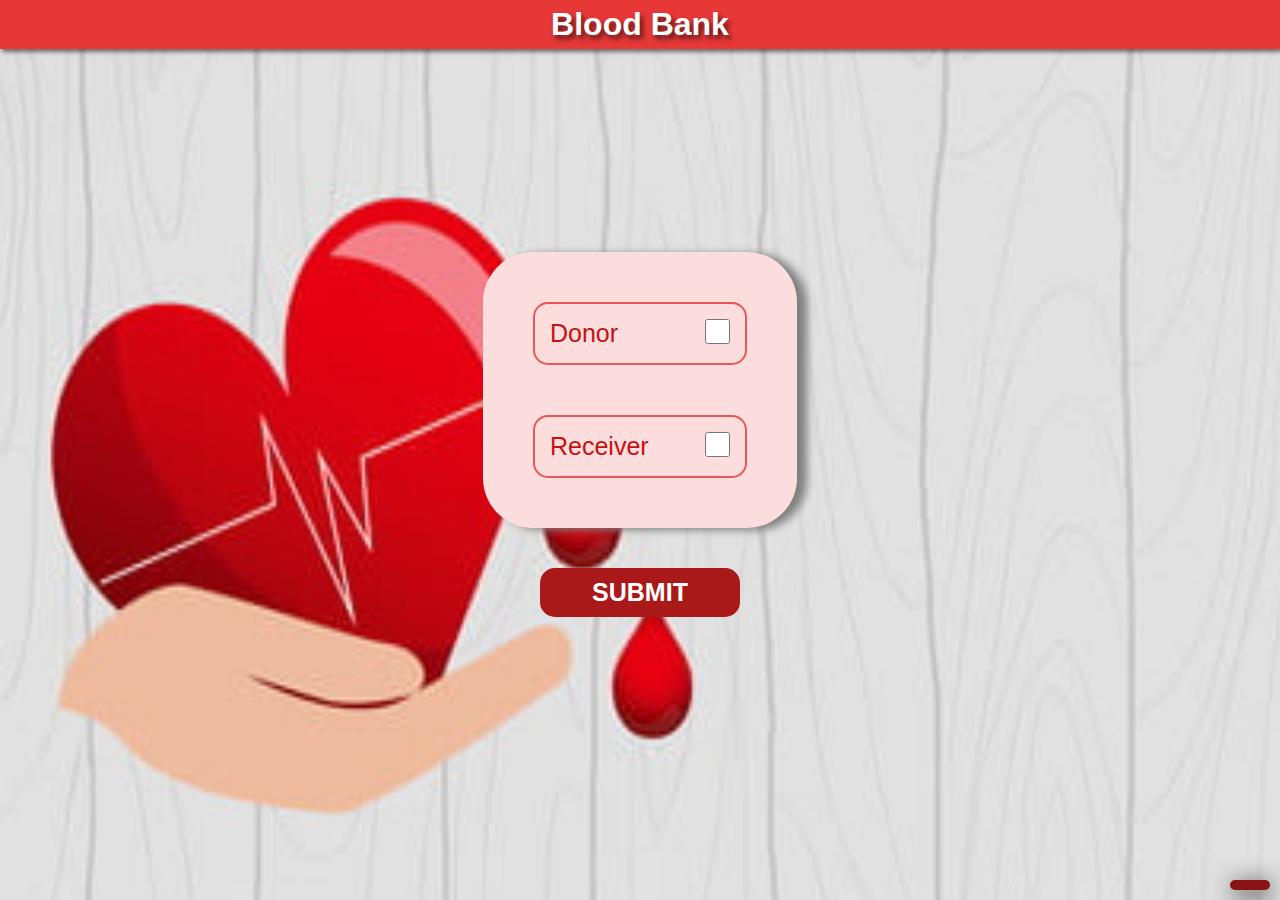
<file: index.html>
<!DOCTYPE html>
<html lang="en">
    <head>
        <meta charset="UTF-8">
        <meta name="viewport" content="width=device-width, initial-scale=1.0">
        <title>Blood Bank</title>
        <link rel="preconnect" href="https://fonts.googleapis.com">
        <link rel="preconnect" href="https://fonts.gstatic.com" crossorigin>
        <link rel="icon" href="https://cdn-icons-png.freepik.com/256/1856/1856758.png?semt=ais_hybrid" type="image/x-icon">
        <link href="https://fonts.googleapis.com/css2?family=Oswald:wght@200..700&display=swap" rel="stylesheet">
        <link href="https://fonts.googleapis.com/css2?family=Berkshire+Swash&family=Merriweather:ital,wght@0,300;0,400;0,700;0,900;1,300;1,400;1,700;1,900&family=Oswald:wght@200..700&display=swap" rel="stylesheet">
        <link href="https://fonts.googleapis.com/css2?family=Poppins:ital,wght@0,100;0,200;0,300;0,400;0,500;0,600;0,700;0,800;0,900;1,100;1,200;1,300;1,400;1,500;1,600;1,700;1,800;1,900&display=swap" rel="stylesheet">
        <link
            rel="stylesheet"
            href="https://cdnjs.cloudflare.com/ajax/libs/font-awesome/6.4.0/css/all.min.css"
            integrity="sha512-iecdLmaskl7CVkqkXNQ/ZH/XLlvWZOJyj7Yy7tcenmpD1ypASozpmT/E0iPtmFIB46ZmdtAc9eNBvH0H/ZpiBw=="
            crossorigin="anonymous"
            referrerpolicy="no-referrer"
        >
        <link rel="stylesheet" href="styles/style.css">
        <link rel="stylesheet" href="styles/mobile-ui.css">
    </head>
    <body>
        <div class="navigation-bar">
            <h1 align="center">Blood Bank</h1>
            <div class="admin-button" onclick="goToAdminLogin()">
                <i class="fas fa-headset"></i>
            </div>
        </div>
        <div class="container">
            <!--First column-->
            <!-- <div class="col-1">
                <img src="/resources/blood.png" height="250" width="250">
            </div> -->
            <!--Second column-->
            <div class="col-2">
                <div class="ctr-brdr-div" onclick="">
                    <div class="donor-ctr">
                        <div class="check-item">
                            <span class="donor-title">Donor</span>
                            <input
                                type="checkbox"
                                class="donor-check"
                                name="chk"
                                onclick="onlyOne(this)"
                                id="chkd"
                            >
                        </div>
                    </div>
                    <div class="rec-ctr">
                        <div class="check-item">
                            <span class="rec-title">Receiver</span>
                            <input
                                type="checkbox"
                                class="rec-check"
                                name="chk"
                                onclick="onlyOne(this)"
                                id="chkr"
                            >
                        </div>
                    </div>
                </div>
                <div class="submit-btn-container">
                    <div class="submit-button" onclick="submitClick()">
                        SUBMIT
                    </div>
                </div>
            </div>
            <!--Third column-->
            <!-- <div class="col-3">
                <img src="/resources/blood.png" height="250" width="250">
            </div> -->
        </div>
        <!--JAVA Script-->
        <script src="parent-script.js"></script>
    </body>
    <div class="about-us-button-parent" onclick="showAboutUs(this)">
        <div class="about-us-button">
            <i class="fa-solid fa-address-card"></i>
        </div>
    </div>
    <div class="about-us-dialog-box-parent">
        <div class="about-us-dialog-box">
            <div class="about-us-close-parent" onclick="closeAboutUs(this)">
                <div>
                    <i class="fa-solid fa-xmark"></i>
                </div>
            </div>
            <h2>About US</h2>
            <p>
                We are a dedicated blood bank committed to saving lives by connecting donors with those in urgent need.
                <br>
                With a seamless platform , we make blood donation easy, safe, and impactful.
            </p>
            <h4>For any complaints or suggestions/queries , contact us :</h4>
            <div class="about-us-item">
                <div style="width: 20%; font-weight: 600;">Email</div>
                <div style="font-style: italic;">admin@arbloodbank.com</div>
            </div>
            <div class="about-us-item">
                <div style="width: 20%; font-weight: 600;">Phone No.</div>
                <div style="font-style: italic;">+91-9752354713</div>
            </div>
            <div class="about-us-item">
                <div style="width: 20%; font-weight: 600;">Address</div>
                <div class="mobile-font">ABC Street, PQR Chowk, Delhi</div>
            </div>
        </div>
    </div>
</html>
</file>
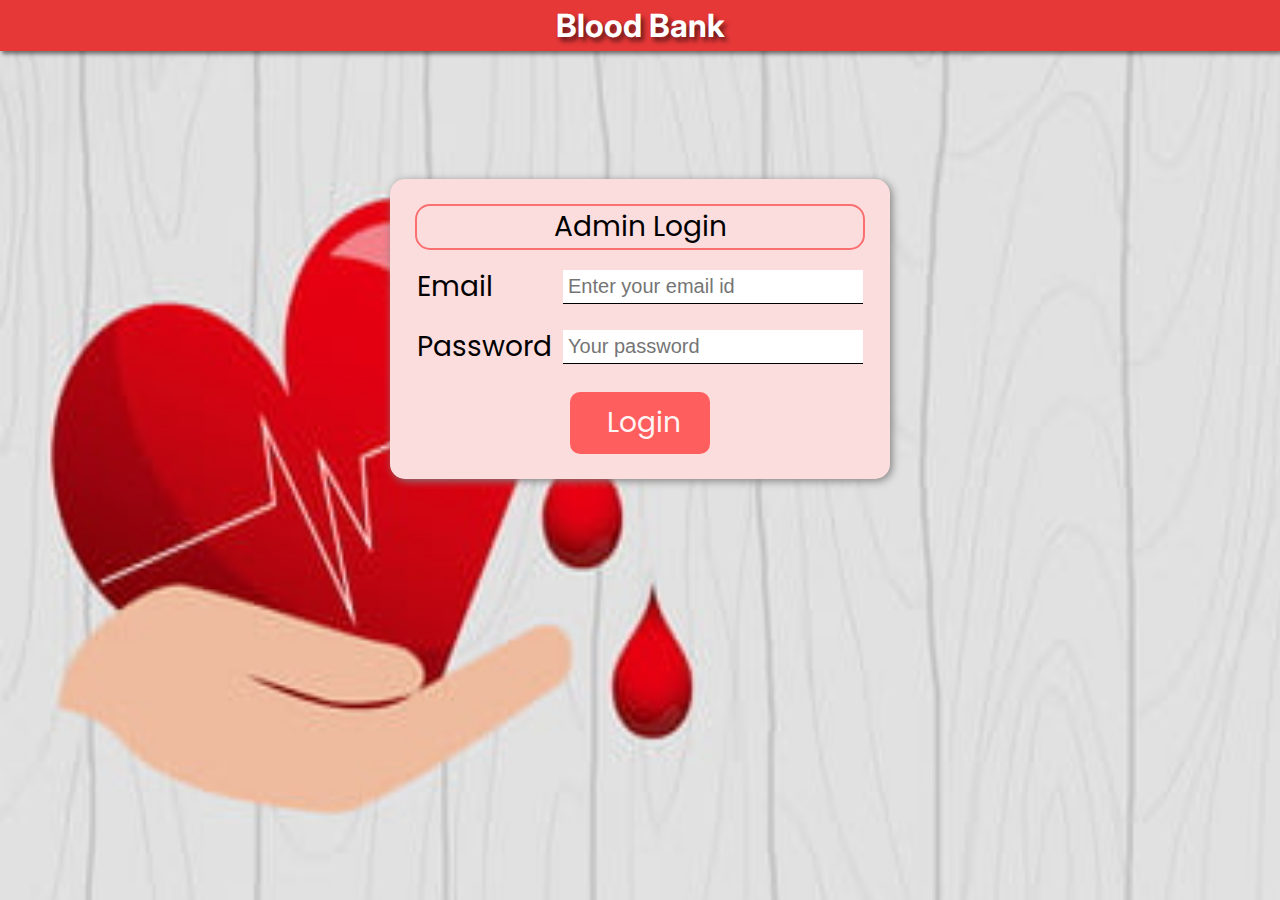
<file: pages/admin-login.html>
<!DOCTYPE html>
<html lang="en">
    <head>
        <meta charset="UTF-8">
        <meta name="viewport" content="width=device-width, initial-scale=1.0">
        <title>Blood Bank</title>
        <link rel="icon" href="https://cdn-icons-png.freepik.com/256/1856/1856758.png?semt=ais_hybrid" type="image/x-icon">
        <link rel="preconnect" href="https://fonts.googleapis.com">
        <link rel="preconnect" href="https://fonts.gstatic.com" crossorigin>
        <link href="https://fonts.googleapis.com/css2?family=Inter:wght@300;400;600&family=Poppins:wght@400;600&display=swap" rel="stylesheet">
        <link href="https://fonts.googleapis.com/css2?family=Poppins:ital,wght@0,100;0,200;0,300;0,400;0,500;0,600;0,700;0,800;0,900;1,100;1,200;1,300;1,400;1,500;1,600;1,700;1,800;1,900&display=swap" rel="stylesheet">
        <link rel="stylesheet" href="../styles/style.css">
        <link rel="stylesheet" href="../styles/admin-login.css">
        <link rel="stylesheet" href="../styles/mobile-ui.css">
        <link
            rel="stylesheet"
            href="https://cdnjs.cloudflare.com/ajax/libs/font-awesome/6.4.0/css/all.min.css"
            integrity="sha512-iecdLmaskl7CVkqkXNQ/ZH/XLlvWZOJyj7Yy7tcenmpD1ypASozpmT/E0iPtmFIB46ZmdtAc9eNBvH0H/ZpiBw=="
            crossorigin="anonymous"
            referrerpolicy="no-referrer"
        >
    </head>
    <body>
        <div class="navigation-bar">
            <h1 align="center">Blood Bank</h1>
            <div class="admin-button">
                <i class="fas fa-headset"></i>
            </div>
        </div>
        <div class="login-container">
            <!-- <div class="col-1">
                <img src="/resources/blood.png" height="200" width="200">
            </div> -->
            <!---    -->
            <div class="login-form admin-login-form col-2" id="admin-login-form">
                <div style="display: flex; justify-content: center; border: 2px solid #FA7070; border-radius: 15px;">Admin Login</div>
                <div class="login-item">
                    <span>Email</span>
                    <input type="text" placeholder="Enter your email id" id="admin-email">
                </div>
                <div class="login-item">
                    <span>Password</span>
                    <span class="password-item">
                        <input type="password" placeholder="Your password" id="admin-password">
                        <span class="password-toggle-icon" onclick="showAdminPassword()">
                            <i class="fas fa-eye"></i>
                        </span>
                    </span>
                </div>
                <div class="login-button" style="margin-top: 8px;">
                    <div onclick="adminLogin()" class="login-lock-div">
                        <i class="fas fa-lock"></i>
                        &nbsp;Login
                    </div>
                    <div class="spinner-parent-div">
                        <div class="spinner" id="spinner"></div>
                    </div>
                </div>
            </div>
            <div class="admin-list" id="admin-list-users">
                <div class="main-table">
                    <h1>New Users</h1>
                    <div class="table-filters">
                        <input type="text" placeholder="Enter name to search">
                        <i class="fas fa-search"></i>
                    </div>
                    <table cellspacing="0" cellpadding="0">
                        <thead>
                            <th>S.No</th>
                            <th>Name</th>
                            <th>Dob</th>
                            <th>Gender</th>
                            <th>Phno</th>
                            <th>Action</th>
                        </thead>
                        <tbody id="status-zero-users-table">
                            <!--
            
            Data for table will come from script.js
            --></tbody>
                    </table>
                </div>
            </div>
            <!-- <div class="col-3">
                <img src="/resources/blood.png" height="200" width="200">
            </div> -->
        </div>
    </div>
</body>
<div class="notification">
    <div style="display: flex; width: 100%; justify-content: space-evenly; height: 100%; align-items: center;">
        <div class="noty-type">
            <i class="fa-solid fa-circle-info"></i>
        </div>
        <div class="noty-message">Check logs in server! Login done successfully !</div>
    </div>
    <div class="cross-mark-div">
        <i style="color: #8c8989; cursor: pointer;" class="fas fa-xmark" onclick="closeNotification()"></i>
    </div>
</div>
<script src="../parent-script.js"></script>
<script src="../scripts/admin-login.js"></script>
</html>
</file>
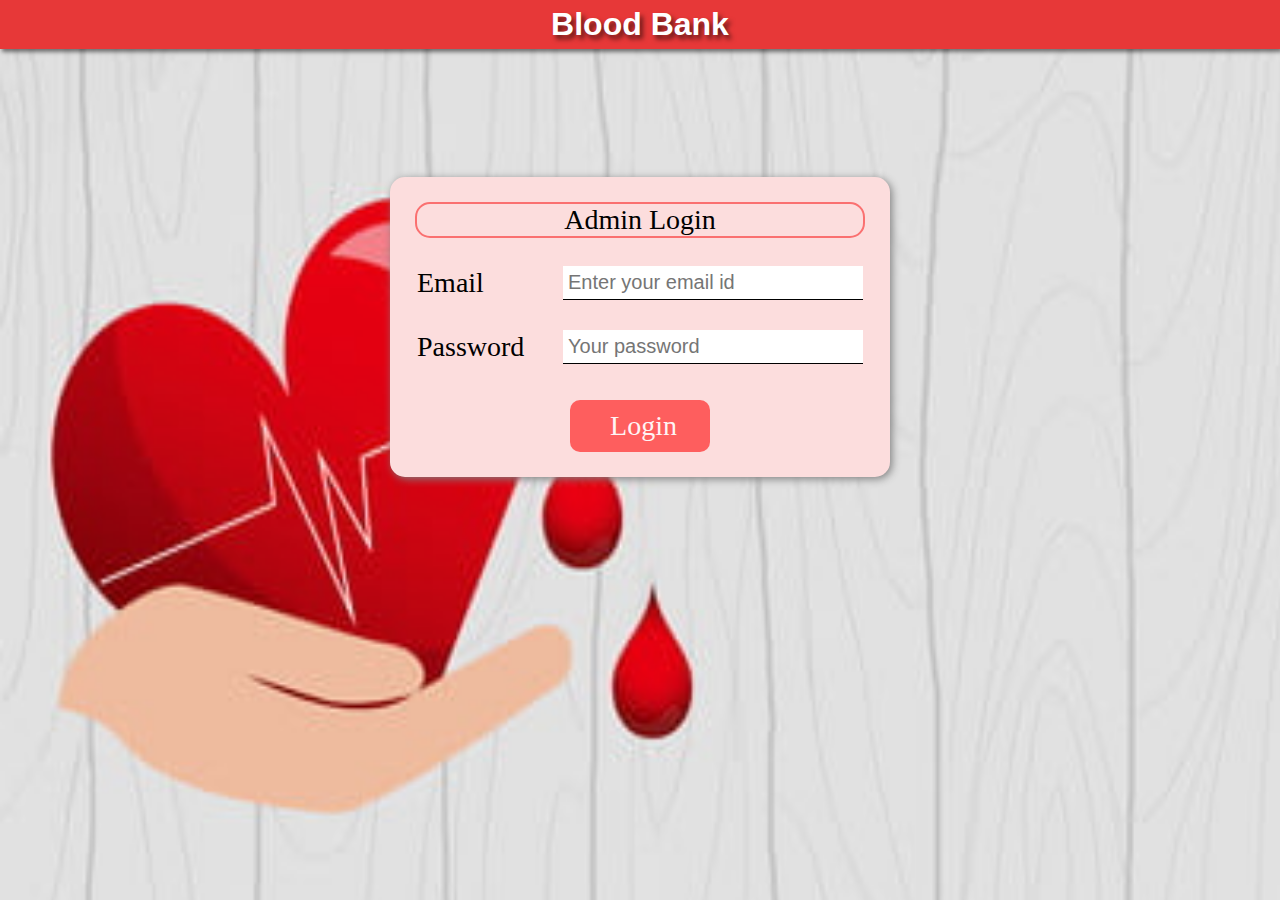
<file: pages/admin-profile.html>
<!DOCTYPE html>
<html lang="en">
    <head>
        <meta charset="UTF-8">
        <meta name="viewport" content="width=device-width, initial-scale=1.0">
        <title>Blood Bank</title>
        <link rel="icon" href="https://cdn-icons-png.freepik.com/256/1856/1856758.png?semt=ais_hybrid" type="image/x-icon">
        <link rel="preconnect" href="https://fonts.googleapis.com">
        <link rel="preconnect" href="https://fonts.gstatic.com" crossorigin>
        <link href="https://fonts.googleapis.com/css2?family=Inter:wght@300;400;600&family=Poppins:wght@400;600&display=swap" rel="stylesheet">
        <link href="https://fonts.googleapis.com/css2?family=Poppins:ital,wght@0,100;0,200;0,300;0,400;0,500;0,600;0,700;0,800;0,900;1,100;1,200;1,300;1,400;1,500;1,600;1,700;1,800;1,900&display=swap" rel="stylesheet">
        <link rel="stylesheet" href="../styles/style.css">
        <link rel="stylesheet" href="../styles/admin-profile.css">
        <link rel="stylesheet" href="../styles/mobile-ui.css">
        <link
            rel="stylesheet"
            href="https://cdnjs.cloudflare.com/ajax/libs/font-awesome/6.4.0/css/all.min.css"
            integrity="sha512-iecdLmaskl7CVkqkXNQ/ZH/XLlvWZOJyj7Yy7tcenmpD1ypASozpmT/E0iPtmFIB46ZmdtAc9eNBvH0H/ZpiBw=="
            crossorigin="anonymous"
            referrerpolicy="no-referrer"
        >
    </head>
    <body>
        <div class="navigation-bar">
            <h1 align="center">Blood Bank</h1>
            <div class="mobile-hide" style="position: absolute; right: 0; display: flex; justify-content: center; align-items: center; gap: 20px;padding: 8px;">
                <div class="logout-button" onclick="logoutAdminProfile()">
                    <i class="fas fa-power-off" style="scale: 1.5; color: white;"></i>
                </div>
            </div>
            <div class="logout-button admin-logout desktop-hide" onclick="logoutAdminProfile()">
                <i class="fas fa-power-off" style="scale: 1.5; color: white;"></i>
            </div>
        </div>
        <div class="profile-container">
            <div style="display: flex; justify-content: center; flex-direction: column; align-items: center;">
                <div class="col-1" style="opacity: 0;">
                    <img src="/resources/blood.png" height="300" width="300">
                </div>
            </div>
            <div class="profile-card">
                <div class="profile-card-1">
                    <!---- in HTML spaces in class name means we have two separate classes for that element -->
                    <div class="profile-tabs" onclick="switchTab(this)">Receivers</div>
                    <div class="profile-tabs" onclick="switchTab(this)">Donors</div>
                </div>
                <div class="profile-card-2">
                    <div id="receivers-section">
                        <div class="receivers-filters-parent" onclick="showFiltersList()">
                            <div style=" color: white; text-shadow: 1px 2px 3px rgba(0,0,0,0.7); font-weight: 700;">FILTERS</div>
                            <div style="color: white; text-shadow: 1px 2px 3px rgba(0,0,0,0.7);font-weight: 700;">
                                <i class="fas fa-caret-down"></i>
                                <i class="fas fa-caret-up default-caret"></i>
                            </div>
                        </div>
                        <div class="filters-section">
                            <div class="filters-row-1">
                                <div class="receiver-filter-name-parent" style="width: 40%;">
                                    <input type="text" placeholder="Enter name to search" id="receiver-name-search">
                                </div>
                                <div class="receiver-filter-bg-check" style="display: flex; gap: 10px; width: 60%; justify-content: center;">
                                    <div class="b_check">
                                        <input type="checkbox" name="blood_group" value="A+">
                                        <div style="font-weight: 600;">A+</div>
                                    </div>
                                    <div class="b_check">
                                        <input type="checkbox" name="blood_group" value="A-">
                                        <div style="font-weight: 600;">A-</div>
                                    </div>
                                    <div class="b_check">
                                        <input type="checkbox" name="blood_group" value="B+">
                                        <div style="font-weight: 600;">B+</div>
                                    </div>
                                    <div class="b_check">
                                        <input type="checkbox" name="blood_group" value="B-">
                                        <div style="font-weight: 600;">B-</div>
                                    </div>
                                    <div class="b_check">
                                        <input type="checkbox" name="blood_group" value="AB+">
                                        <div style="font-weight: 600;">AB+</div>
                                    </div>
                                    <div class="b_check">
                                        <input type="checkbox" name="blood_group" value="AB-">
                                        <div style="font-weight: 600;">AB-</div>
                                    </div>
                                    <div class="b_check">
                                        <input type="checkbox" name="blood_group" value="O+">
                                        <div style="font-weight: 600;">O+</div>
                                    </div>
                                    <div class="b_check">
                                        <input type="checkbox" name="blood_group" value="O-">
                                        <div style="font-weight: 600;">O-</div>
                                    </div>
                                </div>
                            </div>
                            <div class="filters-row-2">
                                <div style="display: flex; width: 40%; padding: 5px; gap: 10px;">
                                    <div style="display: flex; align-items: center; gap: 4px;">
                                        <input
                                            type="checkbox"
                                            name="status_check"
                                            value="0"
                                            onclick="handleStatusCheckBox(this)"
                                        >
                                        Not Approved
                                    </div>
                                    <div style="display: flex;  align-items: center;  gap: 4px;">
                                        <input
                                            type="checkbox"
                                            name="status_check"
                                            value="1"
                                            onclick="handleStatusCheckBox(this)"
                                        >
                                        Approved
                                    </div>
                                </div>
                                <div class="receivers-filter-date-parent" style="width: 60%; display: flex; gap: 20px; align-items: center;">
                                    <div style="display: flex; gap: 3px;">
                                        From
                                        <input type="date" id="date_from">
                                    </div>
                                    <div style="display: flex; gap: 3px;">
                                        To
                                        <input type="date" id="date_to">
                                    </div>
                                </div>
                            </div>
                            <div class="filters-row-3">
                                <div class="filters-button" style="color: white; text-shadow: 1px 2px 3px rgba(0,0,0,0.7); font-weight: 700;" onclick="applyFilter()">APPLY</div>
                                <div class="filters-button" style="color: white; text-shadow: 1px 2px 3px rgba(0,0,0,0.7); font-weight: 700;" onclick="clearFilter()">CLEAR</div>
                            </div>
                        </div>
                        <div style="display: flex; flex-direction: column; justify-content: center; align-items: center; height: 55vh;">
                            <div id="receivers-items-loader" style="display: flex; justify-content: center;">
                                <div class="spinner" style="scale: 2.5; opacity: 0.6; border-style: dotted !important;"></div>
                            </div>
                            <span id="no-records-found-label" style="font-size: 12px; color: darkred; font-weight: 600; text-align: center;">No Pending Receivers</span>
                            <div class="data-section">
                                <div class="carousel" id="receivers-data"></div>
                            </div>
                        </div>
                        <div class="carousel-navigation">
                            <div class="card-thumbs left-thumb blocked-thumb" onclick="movePrevious()">
                                <i class="fas fa-hand-point-left"></i>
                            </div>
                            <div class="card-thumbs right-thumb " onclick="moveNext()">
                                <i class="fas fa-hand-point-right"></i>
                            </div>
                        </div>
                    </div>
                    <div id="donors-section">
                        <div class="donor-requests-navigation">
                            <div class="donor-request-tab" id="signup-donor-request-tab" onclick="switchDonorRequestTab(this)">Signup Requests</div>
                            <div class="donor-request-tab" id="donation-donor-request-tab" onclick="switchDonorRequestTab(this)">Donation Requests</div>
                        </div>
                        <div class="donor-filters-section">
                            <div class="donor-filters">
                                <div style="display: flex; gap: 10px; justify-content: space-between; align-items: center; font-size: 12px;">
                                    <div>
                                        <input
                                            type="text"
                                            placeholder="Enter Name"
                                            style="padding: 5px 5px; outline: none; border: none; border-radius: 2px;"
                                            id="donor-filter-name"
                                        >
                                    </div>
                                    <div class="donor-filter-date-range" style="display: flex; gap: 12px;">
                                        <div style="display: flex; gap: 5px; justify-content: center; align-items: center;">
                                            <div>From</div>
                                            <div>
                                                <input type="date" id="donor-filter-date-from">
                                            </div>
                                        </div>
                                        <div style="display: flex; gap: 5px;  justify-content: center; align-items: center;">
                                            <div>To</div>
                                            <div>
                                                <input type="date" id="donor-filter-date-to">
                                            </div>
                                        </div>
                                    </div>
                                    <div class="mobile-hide" style="display: flex; justify-content: center; align-items: center; cursor: pointer; ">
                                        <div class="donor-filter-approved-status-label" style="display: flex; justify-content: center; align-items: center; gap: 4px ;">
                                            <input type="checkbox" id="donor-filter-approved-status-check" oninput="performApproveCheck(this)">
                                            Show Approved Donors
                                        </div>
                                    </div>
                                    <div class="mobile-hide" style="display: flex;">
                                        <div class="donor-filter-emergency-label" style="display: flex; justify-content: center; align-items: center; color: #ccc; gap: 4px;">
                                            <input type="checkbox" id="donor-filter-emergency-check" disabled>
                                            Show Emergency Available
                                        </div>
                                    </div>
                                    <div class="desktop-hide" style="display: flex; flex-direction: row;">
                                        <div style="display: flex; justify-content: center; align-items: center; cursor: pointer; ">
                                            <div class="donor-filter-approved-status-label-mobile" style="display: flex; justify-content: center; align-items: center; gap: 4px ;">
                                                <input type="checkbox" id="donor-filter-approved-status-check-mobile" oninput="performApproveCheck(this)">
                                                Show Approved Donors
                                            </div>
                                        </div>
                                        <div style="display: flex;">
                                            <div class="donor-filter-emergency-label-mobile" style="display: flex; justify-content: center; align-items: center; color: #ccc; gap: 4px;">
                                                <input type="checkbox" id="donor-filter-emergency-check-mobile" disabled>
                                                Show Emergency Available
                                            </div>
                                        </div>
                                    </div>
                                </div>
                                <div class="donor-filters-button" style="display: flex; justify-content: center; gap: 20%; margin-top: 5px; cursor: pointer;">
                                    <div style=" color: white; text-shadow: 1px 2px 3px rgba(0,0,0,0.7); font-weight: 700; font-size: 12px;" onclick="addAdminDonorFilters()">APPLY</div>
                                    <div style=" color: white; text-shadow: 1px 2px 3px rgba(0,0,0,0.7); font-weight: 700; font-size: 12px;" onclick="clearAdminDonorFilters()">CLEAR</div>
                                </div>
                                <div></div>
                            </div>
                        </div>
                        <!-- -- loader -->
                        <div id="donor-items-loader" style="display: flex; flex-direction: column; justify-content: center; align-items: center; height: 55vh;">
                            <div style="display: flex; justify-content: center;">
                                <div class="spinner" style="scale: 2.5; opacity: 0.6; border-style: dotted !important;"></div>
                            </div>
                        </div>
                        <!--- loader code ends -->
                        <!---- no records label -->
                        <div id="donor-no-records-found-label" style="height: 55vh; display: none; justify-content: center; align-items: center;">
                            <span style="font-size: 12px; color: darkred; font-weight: 600; text-align: center;">No New Requests</span>
                        </div>
                        <!---- no records label end -->
                        <div class="donor-data-section"></div>
                    </div>
                </div>
            </div>
            <div style="display: flex; justify-content: center; flex-direction: column; align-items: center;">
                <div class="col-3" style="opacity: 0;">
                    <img src="/resources/blood.png" height="300" width="300">
                </div>
            </div>
        </div>
    </div>
    <div class="overlay">
        <div class="update-status-dialog-box">
            <div class="content-parent">
                <div class="content">
                    <div class="column-1">
                        <div id="rec_id"></div>
                    </div>
                    <div class="column-2">
                        <div class="column2-row">
                            <div style="display: none;" id="rec_email"></div>
                            <div style="width: 40%; font-weight: 600;">Name</div>
                            <div id="rec_name" style="width: 60%;"></div>
                        </div>
                        <div class="column2-row">
                            <div style="width: 40%; font-weight: 600;">Blood Group</div>
                            <div id="rec_bg" style="width: 60%;"></div>
                        </div>
                        <div class="column2-row">
                            <div style="width: 40%; font-weight: 600;">Quantity</div>
                            <div id="rec_amount" style="width: 60%;"></div>
                        </div>
                    </div>
                </div>
            </div>
            <div class="status-update-box">
                <h3>Are you sure you want to approve this receiver ?</h3>
            </div>
            <div class="status-update-buttons">
                <div class="dialog-buttons" style="background-color: #b11e1e" onclick="handleApproveReceiver()">YES</div>
                <div class="dialog-buttons" style="background-color: #ccc; color: black;" onclick="handleCloseDialog()">NO</div>
            </div>
        </div>
        <div class="spinner-parent-div">
            <div class="spinner">
            </i>
        </div>
    </div>
</div>
</body>
<div class="notification">
    <div style="display: flex; width: 100%; justify-content: space-evenly; height: 100%; align-items: center;">
        <div class="noty-type"></div>
        <div class="noty-message"></div>
    </div>
    <div class="cross-mark-div">
        <i style="color: #8c8989; cursor: pointer;" class="fas fa-xmark" onclick="closeNotification()"></i>
    </div>
</div>
<script src="../parent-script.js"></script>
<script src="../scripts/admin-profile.js"></script>
</html>
</file>
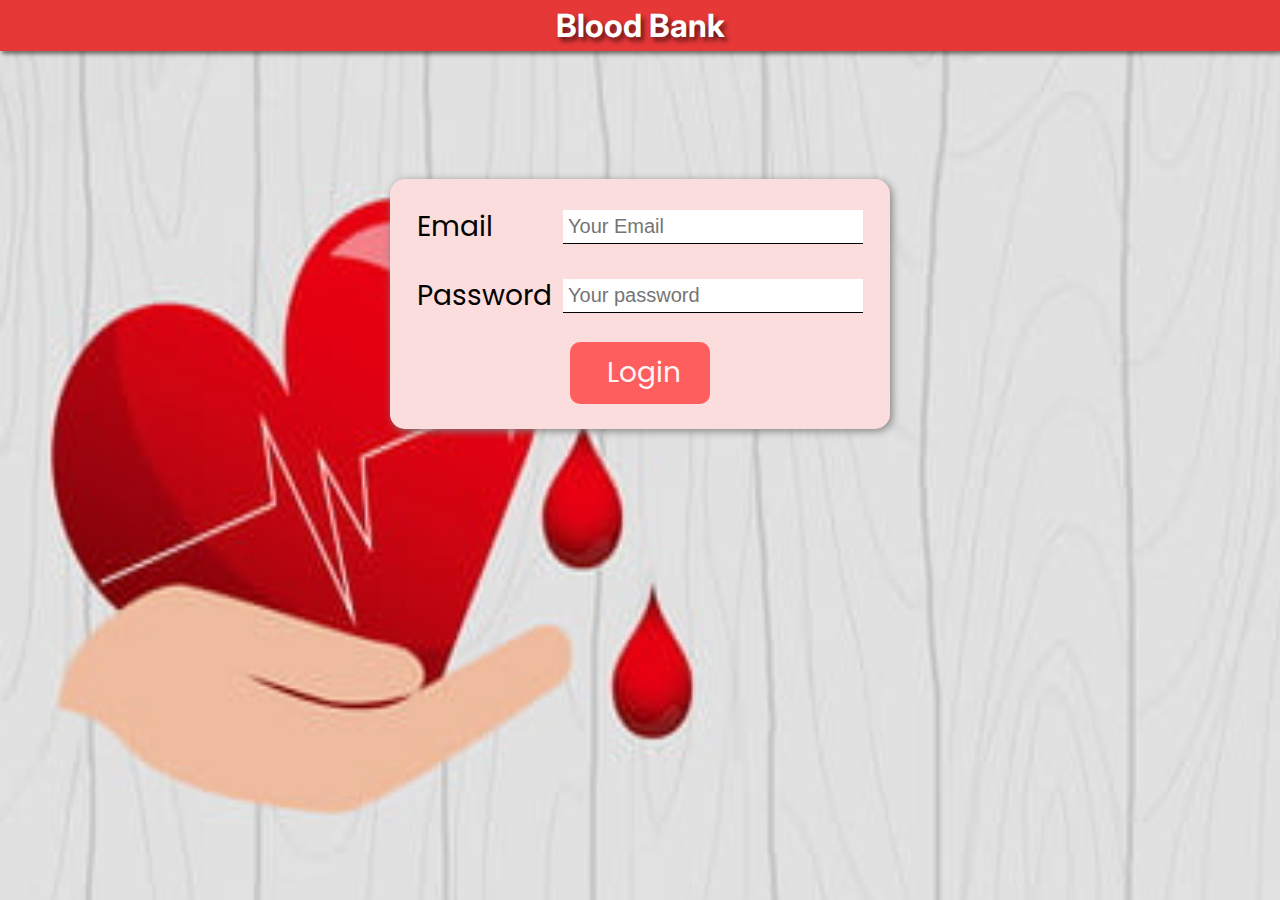
<file: pages/donor-login.html>
<!DOCTYPE html>
<html lang="en">
    <head>
        <meta charset="UTF-8">
        <meta name="viewport" content="width=device-width, initial-scale=1.0">
        <title>Blood Bank</title>
        <link rel="icon" href="https://cdn-icons-png.freepik.com/256/1856/1856758.png?semt=ais_hybrid" type="image/x-icon">
        <link rel="preconnect" href="https://fonts.googleapis.com">
        <link rel="preconnect" href="https://fonts.gstatic.com" crossorigin>
        <link href="https://fonts.googleapis.com/css2?family=Inter:wght@300;400;600&family=Poppins:wght@400;600&display=swap" rel="stylesheet">
        <link href="https://fonts.googleapis.com/css2?family=Poppins:ital,wght@0,100;0,200;0,300;0,400;0,500;0,600;0,700;0,800;0,900;1,100;1,200;1,300;1,400;1,500;1,600;1,700;1,800;1,900&display=swap" rel="stylesheet">
        <link rel="stylesheet" href="../styles/style.css">
        <link rel="stylesheet" href="../styles/donor-login.css">
        <link rel="stylesheet" href="../styles/mobile-ui.css">
        <link
            rel="stylesheet"
            href="https://cdnjs.cloudflare.com/ajax/libs/font-awesome/6.4.0/css/all.min.css"
            integrity="sha512-iecdLmaskl7CVkqkXNQ/ZH/XLlvWZOJyj7Yy7tcenmpD1ypASozpmT/E0iPtmFIB46ZmdtAc9eNBvH0H/ZpiBw=="
            crossorigin="anonymous"
            referrerpolicy="no-referrer"
        >
    </head>
    <body>
        <div class="navigation-bar">
            <h1 align="center">Blood Bank</h1>
        </div>
        <div class="login-container">
            <!-- <div class="col-1">
                <img src="/resources/blood.png" height="200" width="200">
            </div> -->
            <div class="login-form col-2">
                <div class="login-item">
                    <div>Email</div>
                    <input type="text" placeholder="Your Email" id="email">
                </div>
                <div class="login-item">
                    <div>Password</div>
                    <div class="password-item">
                        <input type="password" placeholder="Your password" id="password">
                        <div class="password-toggle-icon" onclick="showPassword()">
                            <i class="fas fa-eye"></i>
                        </div>
                    </div>
                </div>
                <div class="login-button">
                    <div onclick="userLogin()" class="login-lock-div">
                        <span>
                            <i class="fas fa-lock"></i>
                            &nbsp;Login
                        </span>
                    </div>
                    <div class="spinner-parent-div">
                        <div class="spinner" id="spinner"></div>
                    </div>
                </div>
            </div>
            <!-- <div class="col-3">
                <img src="/resources/blood.png" height="200" width="200">
            </div> -->
        </div>
    </div>
</body>
<div class="notification">
    <div style="display: flex; width: 100%; justify-content: space-evenly; height: 100%; align-items: center;">
        <div class="noty-type">
            <i class="fa-solid fa-circle-info"></i>
        </div>
        <div class="noty-message">Check logs in server! Login done successfully !</div>
    </div>
    <div class="cross-mark-div">
        <i style="color: #8c8989; cursor: pointer;" class="fas fa-xmark" onclick="closeNotification()"></i>
    </div>
</div>
<script src="../parent-script.js"></script>
<script src="../scripts/donor-login.js"></script>
</html>
</file>
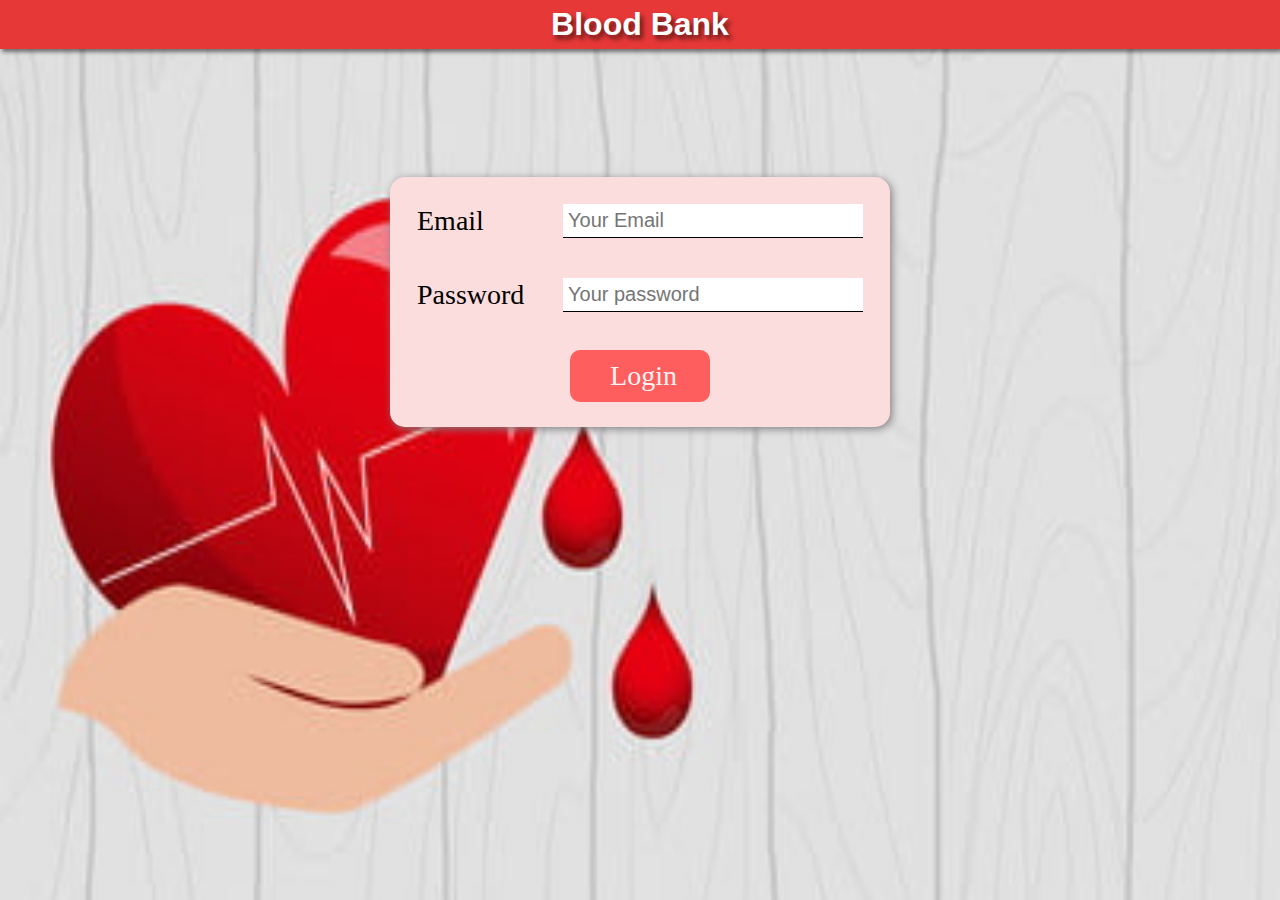
<file: pages/donor-profile.html>
<!DOCTYPE html>
<html lang="en">
    <head>
        <meta charset="UTF-8">
        <meta name="viewport" content="width=device-width, initial-scale=1.0">
        <title>Blood Bank</title>
        <link rel="icon" href="https://cdn-icons-png.freepik.com/256/1856/1856758.png?semt=ais_hybrid" type="image/x-icon">
        <link rel="preconnect" href="https://fonts.googleapis.com">
        <link rel="preconnect" href="https://fonts.gstatic.com" crossorigin>
        <link href="https://fonts.googleapis.com/css2?family=Inter:wght@300;400;600&family=Poppins:wght@400;600&display=swap" rel="stylesheet">
        <link href="https://fonts.googleapis.com/css2?family=Poppins:ital,wght@0,100;0,200;0,300;0,400;0,500;0,600;0,700;0,800;0,900;1,100;1,200;1,300;1,400;1,500;1,600;1,700;1,800;1,900&display=swap" rel="stylesheet">
        <link rel="stylesheet" href="../styles/style.css">
        <link rel="stylesheet" href="../styles/donor-profile.css">
        <link rel="stylesheet" href="../styles/mobile-ui.css">
        <link
            rel="stylesheet"
            href="https://cdnjs.cloudflare.com/ajax/libs/font-awesome/6.4.0/css/all.min.css"
            integrity="sha512-iecdLmaskl7CVkqkXNQ/ZH/XLlvWZOJyj7Yy7tcenmpD1ypASozpmT/E0iPtmFIB46ZmdtAc9eNBvH0H/ZpiBw=="
            crossorigin="anonymous"
            referrerpolicy="no-referrer"
        >
    </head>
    <body>
        <div class="navigation-bar">
            <h1 align="center">Blood Bank</h1>
            <div style="position: absolute; right: 0; display: flex; justify-content: center; align-items: center; gap: 20px;padding: 8px;">
                <div class="profile-button">
                    <i class="fas fa-user"></i>
                </div>
                <div class="logout-button" onclick="logoutDonorProfile()">
                    <i class="fas fa-power-off"></i>
                </div>
            </div>
        </div>
        <div class="profile-dialog-box">
            <div style="font-size: 14px; padding: 10px;">
                <div>
                    <b>Registered On</b>
                </div>
                <div>23 Jan 2020 13:20:00</div>
            </div>
            <div style="background: red; border-radius: 10px; color: white; font-weight: 600; cursor: pointer;" onclick="showUpdatePasswordDialogBox()">
                <div style="display: flex; justify-content: space-around; padding: 8px; align-items: center;">
                    <i class="fas fa-key"></i>
                    Reset Password
                </div>
            </div>
        </div>
        <div class="profile-container">
            <div style="display: flex; justify-content: center; flex-direction: column; align-items: center;">
                <!-- <div class="col-1">
                    <img src="/resources/blood.png" height="250" width="250">
                </div> --></div>
            <div class="profile-card">
                <h2 style="margin-bottom: 20px; color: red; text-shadow: 2px 2px 4px rgba(0,0,0,0.3);">
                    Welcome
                    <span id="donor-profile-name"></span>
                    ,
                </h2>
                <div id="profile-card-1">
                    <span id="donor-profile-availability" style="text-shadow:2px 2px 1px rgba(0,0,0,0.4); font-size: 20px;"></span>
                    <!-- <p>Your "Yes" to our bloodbank gives others a second chance in life. Keep up the good work</p> -->
                    <!-- <p>Your gift of blood can save lives. Keep your availability updated and make a difference!"</p> -->
                </div>
                <div class="profile-card-2 donor-availability-labels">
                    <div class="profile-card-2-1">
                        <div style="color: red; text-shadow: 2px 2px 3px rgba(0,0,0,0.7); font-size: 20px;">
                            Update Availability
                        </div>
                        <label class="switch">
                            <input type="checkbox" id="availability-toggle" oninput="toggleAvailability(this)">
                            <span class="slider"></span>
                        </label>
                    </div>
                    <div class="profile-card-2-2">
                        <div style="color: red; text-shadow: 2px 2px 3px rgba(0,0,0,0.7); font-size: 20px;">
                            Update Emergency Availability
                        </div>
                        <label class="switch">
                            <input type="checkbox" id="emergency-toggle" oninput="toggleEmergency(this)">
                            <span class="slider"></span>
                        </label>
                    </div>
                </div>
                <div class="profile-card-3">
                    <h3>Your Donation History</h3>
                    <div class="profile-card-3-1" id="donation-history-items">
                        <div id="history-items-loader" style="display: flex; justify-content: center;">
                            <div class="spinner" style="scale: 2.5; opacity: 0.6; border-style: dotted !important;"></div>
                        </div>
                        <span id="no-records-found-label" style="font-size: 12px; color: darkred; font-weight: 600; text-align: center;">No donation history available</span>
                        <!----   donation history cards will be shown from here    -->
                        <!------
           <div class="history-card">
          <div class="blood-icon">🩸</div>
          <div class="history-details">
              <p class="info">🗓️ <span>Date:</span> 10th March 2025</p>
              <p class="info">⏰ <span>Time:</span> 10:30 AM</p>
              <p class="info">💉 <span>Amount Donated:</span> 500ml</p>
              <p class="info">⚖️ <span>Weight:</span> 72kg</p>
          </div>
         </div>
         -->
                    </div>
                </div>
                <div class="donate-now-button">
                    <div onclick="openDonationConfirmationDialog()">
                        Donate Now
                        <i class="fas fa-hand-holding-medical"></i>
                        <i class="fas fa-clock"></i>
                    </div>
                </div>
            </div>
            <div style="display: flex; justify-content: center; flex-direction: column; align-items: center;">
                <!-- <div class="col-3">
                    <img src="/resources/blood.png" height="250" width="250">
                </div> --></div>
        </div>
    </div>
    <div class="overlay">
        <div class="update-status-dialog-box">
            <div class="status-update-box">
                <div>
                    Are you sure you want to update your
                    <b>
                        <span id="status-update-field-name"></span>
                    </b>
                    to
                    <span style="color: red; text-shadow: 2px 2px 3px rgba(0,0,0,0.7);">
                        <b>ACTIVE</b>
                    </span>
                    ?
                </div>
                <div class="dialog-box-buttons">
                    <div class="dialog-box-yes-button" onclick="updateYesStatusSpinner()">Yes</div>
                    <div class="dialog-box-no-button" onclick="closeDialogBox()">No</div>
                </div>
            </div>
            <div class="password-update-box">
                <h4 style="color: #b90606; text-shadow: 1px 1px 2px rgba(0,0,0,0.6);">Password Change Request</h4>
                <input
                    type="text"
                    placeholder="Your new password"
                    id="new-password-input"
                    autocomplete="off"
                >
                <div class="dialog-box-buttons">
                    <div class="dialog-box-update-password-button" onclick="changePassword()">Update</div>
                    <div class="dialog-box-no-button" onclick="closeDialogBox()">Cancel</div>
                </div>
            </div>
            <div class="donate-now-box">
                <h4 style="color: #b90606; text-shadow: 1px 1px 2px rgba(0,0,0,0.6); text-align: center;">Blood Donation Request</h4>
                <p style="font-size: 12px; margin-top: 5px; margin-bottom: 2px; font-family: 'Poppins'">Thanks for taking a stand for blood donation. We would like to know your availability :</p>
                <div style="margin-top: 10px; display: flex; flex-direction: row; align-items: center; justify-content: space-between;">
                    <div style="font-size: 14px;">Date of availability</div>
                    <input type="date" id="available-date-input" style="width: 50%;">
                </div>
                <div class="dialog-box-buttons" style="margin-top: 20px;">
                    <div class="dialog-box-update-password-button" onclick="submitBloodDonationRequest()">Submit</div>
                    <div class="dialog-box-no-button" onclick="closeDialogBox()">Cancel</div>
                </div>
            </div>
        </div>
        <div class="spinner-parent-div">
            <div class="spinner"></div>
        </div>
    </div>
</body>
<div class="notification">
    <div style="display: flex; width: 100%; justify-content: space-evenly; height: 100%; align-items: center;">
        <div class="noty-type">
            <i class="fa-solid fa-circle-info"></i>
        </div>
        <div class="noty-message">Check logs in server! Login done successfully !</div>
    </div>
    <div class="cross-mark-div">
        <i style="color: #8c8989; cursor: pointer;" class="fas fa-xmark" onclick="closeNotification()"></i>
    </div>
</div>
<script src="../parent-script.js"></script>
<script src="../scripts/donor-profile.js"></script>
</html>
</file>
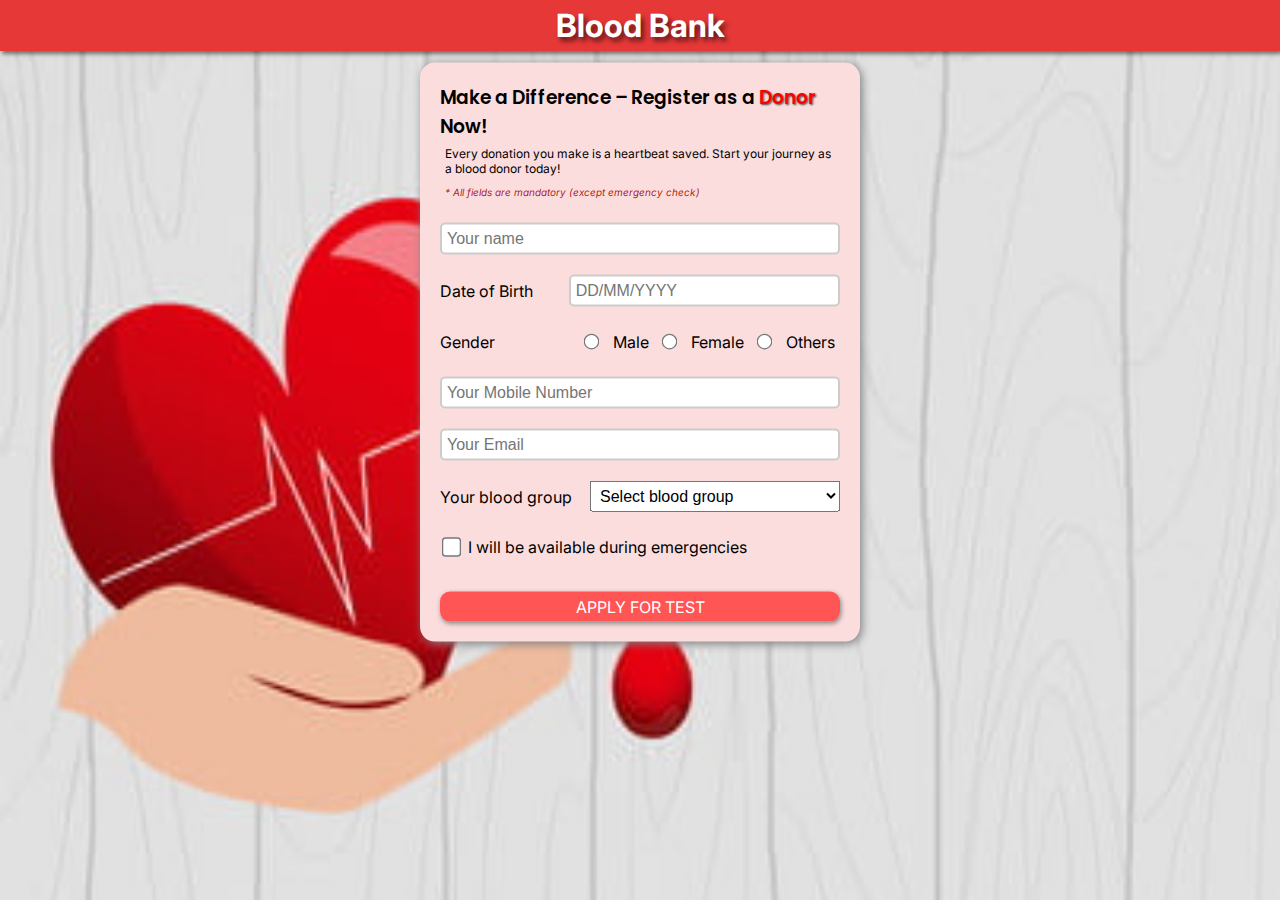
<file: pages/donor-signup.html>
<!DOCTYPE html>
<html lang="en">
    <head>
        <meta charset="UTF-8">
        <meta name="viewport" content="width=device-width, initial-scale=1.0">
        <title>Blood Bank</title>
        <link rel="icon" href="https://cdn-icons-png.freepik.com/256/1856/1856758.png?semt=ais_hybrid" type="image/x-icon">
        <link rel="preconnect" href="https://fonts.googleapis.com">
        <link rel="preconnect" href="https://fonts.gstatic.com" crossorigin>
        <link href="https://fonts.googleapis.com/css2?family=Inter:wght@300;400;600&family=Poppins:wght@400;600&display=swap" rel="stylesheet">
        <link href="https://fonts.googleapis.com/css2?family=Poppins:ital,wght@0,100;0,200;0,300;0,400;0,500;0,600;0,700;0,800;0,900;1,100;1,200;1,300;1,400;1,500;1,600;1,700;1,800;1,900&display=swap" rel="stylesheet">
        <link rel="stylesheet" href="/styles/style.css">
        <link rel="stylesheet" href="/styles/donor-signup.css">
        <link rel="stylesheet" href="../styles/mobile-ui.css">
        <link
            rel="stylesheet"
            href="https://cdnjs.cloudflare.com/ajax/libs/font-awesome/6.4.0/css/all.min.css"
            integrity="sha512-iecdLmaskl7CVkqkXNQ/ZH/XLlvWZOJyj7Yy7tcenmpD1ypASozpmT/E0iPtmFIB46ZmdtAc9eNBvH0H/ZpiBw=="
            crossorigin="anonymous"
            referrerpolicy="no-referrer"
        >
    </head>
    <body>
        <div class="navigation-bar">
            <h1 align="center">Blood Bank</h1>
            <div class="admin-button">
                <i class="fas fa-headset"></i>
            </div>
        </div>
        <div class="signup-donor-container">
            <div class="signup-form">
                <div class="signup-description">
                    <h3>
                        Make a Difference – Register as a
                        <span style="color: red;
                    font-weight: 600;
                    text-shadow: 1px 1px 2px rgba(0,0,0,0.7);">Donor &nbsp;</span>
                        Now!
                    </h3>
                    <p>Every donation you make is a heartbeat saved. Start your journey as a blood donor today!</p>
                    <p style="font-size: 10px; color: rgba(170, 17, 17, 0.959); font-style: italic;">* All fields are mandatory (except emergency check)</p>
                </div>
                <div class="signup-item">
                    <input
                        type="text"
                        id="signup-name-text"
                        placeholder="Your name"
                        autocomplete="off"
                    >
                </div>
                <div class="signup-item">
                    <div class="mobile-strong">Date of Birth</div>
                    <input
                        type="text"
                        id="signup-dob-text"
                        placeholder="DD/MM/YYYY"
                        autocomplete="off"
                    >
                </div>
                <div class="signup-item">
                    <span class="mobile-strong">Gender</span>
                    <div class="signup-radiogroup">
                        <input
                            type="radio"
                            id="male-radio"
                            name="gender"
                            value="Male"
                        >Male</input>
                        <input
                            type="radio"
                            id="female-radio"
                            name="gender"
                            value="Female"
                        >Female</input>
                        <input
                            type="radio"
                            id="others-radio"
                            name="gender"
                            value="Others"
                        >Others</input>
                    </div>
                </div>
                <div class="signup-item">
                    <!---   On input function (a.k.a event listener) for this text box is in script.js 90   -->
                    <input
                        type="text"
                        id="signup-mobile-text"
                        placeholder="Your Mobile Number"
                        autocomplete="off"
                    >
                </div>
                <div class="signup-item">
                    <input
                        type="text"
                        id="signup-email-text"
                        placeholder="Your Email"
                        autocomplete="off"
                    >
                </div>
                <div class="signup-item">
                    <span class="mobile-strong">Your blood group</span>
                    <select name="bg" id="listbox-bg">
                        <option value="Select blood group" disabled selected>Select blood group</option>
                        <option value="O+">O+</option>
                        <option value="O-">O-</option>
                        <option value="B+">B+</option>
                        <option value="B-">B-</option>
                        <option value="AB+">AB+</option>
                        <option value="AB-">AB-</option>
                    </select>
                </div>
                <div class="signup-item emergency-checkbox-item">
                    <input
                        type="checkbox"
                        id="e_check"
                        class="emergency-check"
                        value="1"
                    >
                    <div class="mobile-strong">I will be available during emergencies</div>
                </div>
                <div class="spinner-parent-div">
                    <div class="spinner" id="spinner"></div>
                </div>
                <div class="signup-item submit-btn">
                    <div class="submit-apply-test-button" onclick="onClickAFT()">
                        APPLY FOR TEST
                    </div>
                </div>
            </div>
        </div>
    </body>
    <div class="notification">
        <div style="display: flex; width: 100%; justify-content: space-evenly; height: 100%; align-items: center;">
            <div class="noty-type">
                <i class="fa-solid fa-circle-info"></i>
            </div>
            <div class="noty-message">Check logs in server! Login done successfully !</div>
        </div>
        <div class="cross-mark-div">
            <i style="color: #8c8989; cursor: pointer;" class="fas fa-xmark" onclick="closeNotification()"></i>
        </div>
    </div>
    <script src="../parent-script.js"></script>
    <script src="../scripts/donor-signup.js"></script>
</html>
</file>
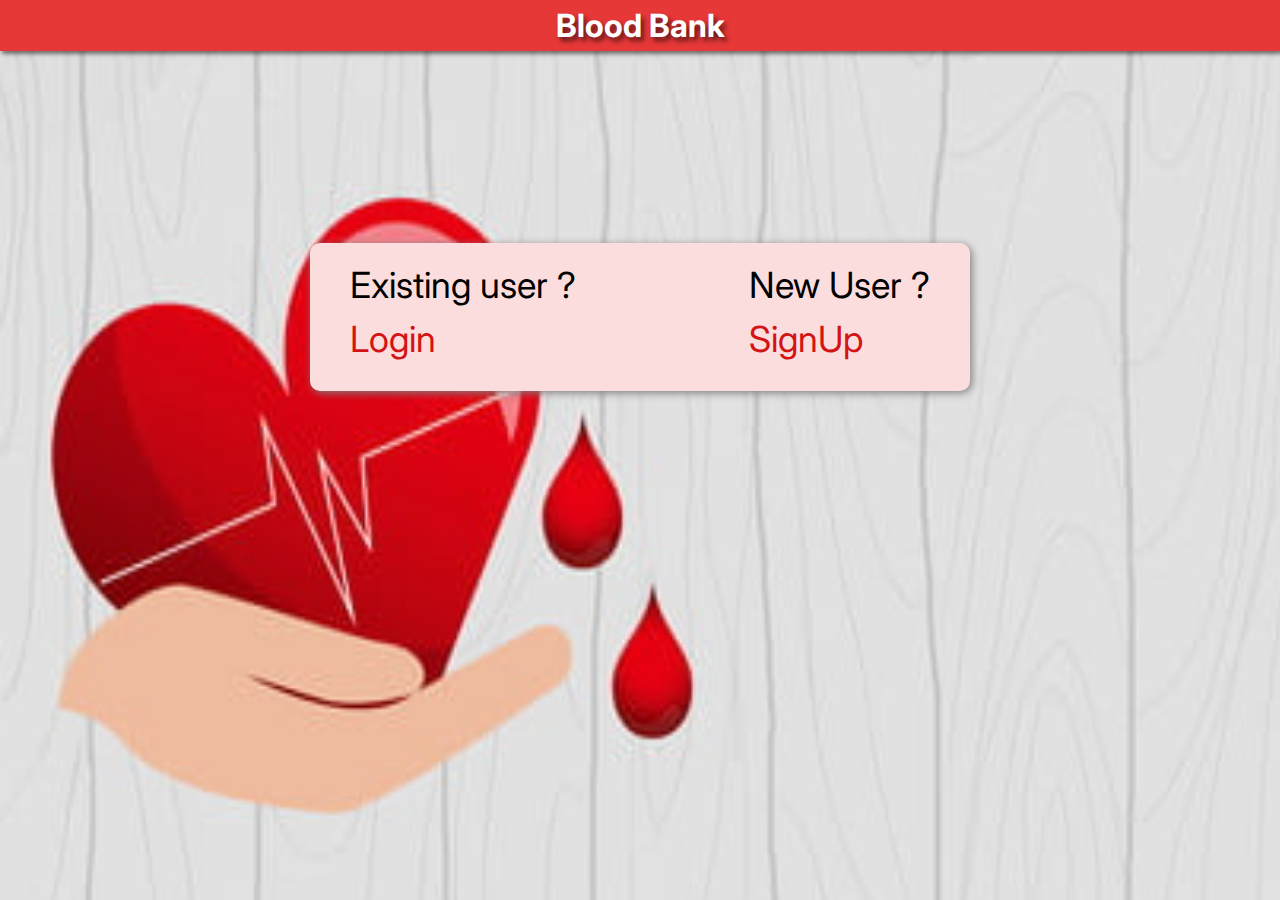
<file: pages/donor.html>
<!DOCTYPE html>
<html lang="en">
    <head>
        <meta charset="UTF-8">
        <meta name="viewport" content="width=device-width, initial-scale=1.0">
        <title>Blood Bank</title>
        <link rel="icon" href="https://cdn-icons-png.freepik.com/256/1856/1856758.png?semt=ais_hybrid" type="image/x-icon">
        <link rel="preconnect" href="https://fonts.googleapis.com">
        <link rel="preconnect" href="https://fonts.gstatic.com" crossorigin>
        <link href="https://fonts.googleapis.com/css2?family=Inter:wght@300;400;600&family=Poppins:wght@400;600&display=swap" rel="stylesheet">
        <link href="https://fonts.googleapis.com/css2?family=Poppins:ital,wght@0,100;0,200;0,300;0,400;0,500;0,600;0,700;0,800;0,900;1,100;1,200;1,300;1,400;1,500;1,600;1,700;1,800;1,900&display=swap" rel="stylesheet">
        <link rel="stylesheet" href="/styles/style.css">
        <link rel="stylesheet" href="../styles/mobile-ui.css">
        <link
            rel="stylesheet"
            href="https://cdnjs.cloudflare.com/ajax/libs/font-awesome/6.4.0/css/all.min.css"
            integrity="sha512-iecdLmaskl7CVkqkXNQ/ZH/XLlvWZOJyj7Yy7tcenmpD1ypASozpmT/E0iPtmFIB46ZmdtAc9eNBvH0H/ZpiBw=="
            crossorigin="anonymous"
            referrerpolicy="no-referrer"
        >
    </head>
    <body>
        <div class="navigation-bar">
            <h1 align="center">Blood Bank</h1>
            <div class="admin-button">
                <i class="fas fa-headset"></i>
            </div>
        </div>
        <div class="donor-container">
            <div class="donor-ctr-center">
                <div class="signup-donor">
                    <span class="donor-sspan">Existing user ?</span>
                    <div class="donor-cls-btn" onclick="onLogin()">Login</div>
                </div>
                <div class="login-donor">
                    <span class="donor-sspan">New User ?</span>
                    <div class="donor-cls-btn" onclick="onSignUp()">SignUp</div>
                </div>
            </div>
        </div>
        <script src="../parent-script.js"></script>
    </body>
</html>
</file>
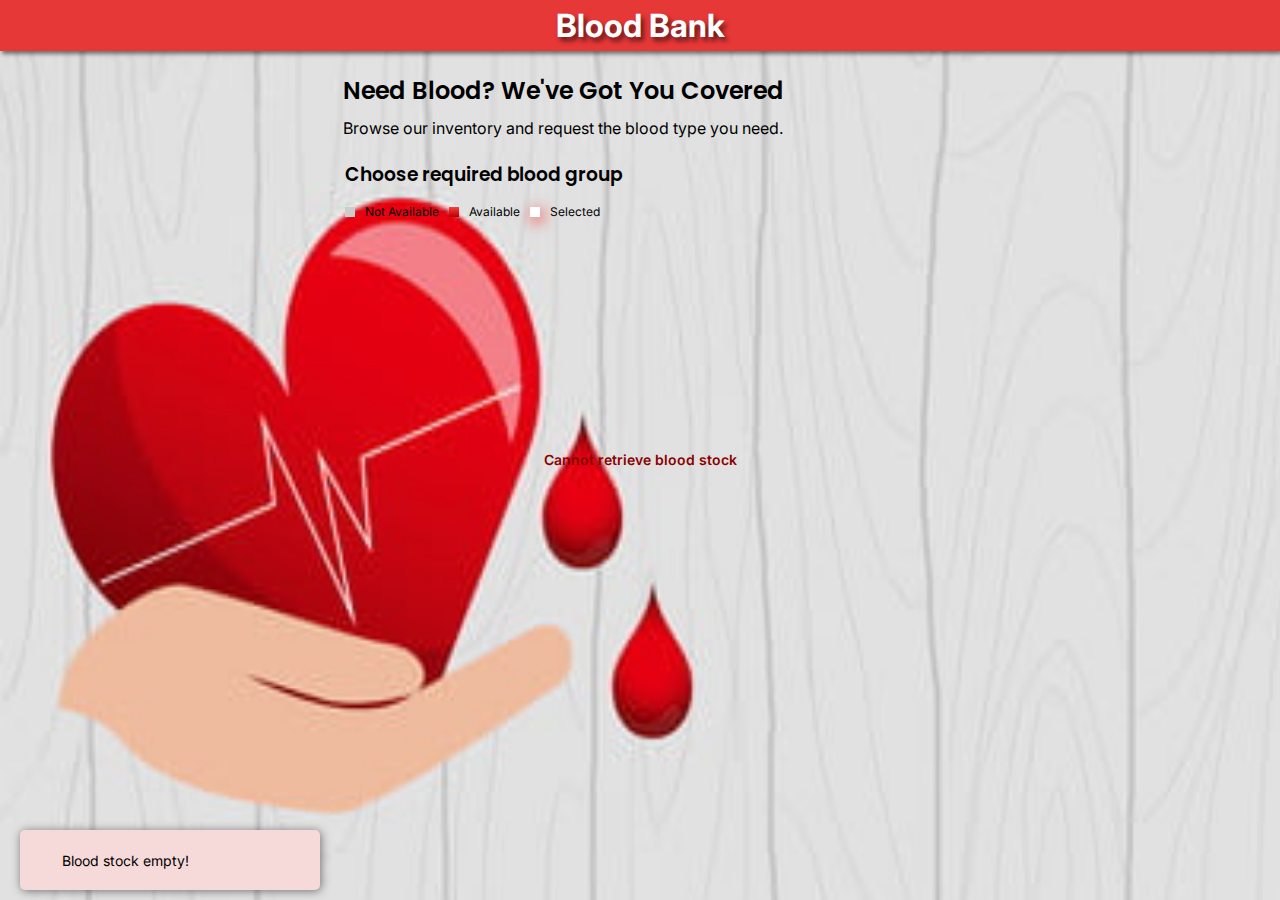
<file: pages/receiver.html>
<!DOCTYPE html>
<html lang="en">
    <head>
        <meta charset="UTF-8">
        <meta name="viewport" content="width=device-width, initial-scale=1.0">
        <title>Blood Bank</title>
        <link rel="icon" href="https://cdn-icons-png.freepik.com/256/1856/1856758.png?semt=ais_hybrid" type="image/x-icon">
        <link rel="stylesheet" href="../styles/style.css">
        <link rel="stylesheet" href="../styles/receiver.css">
        <link rel="stylesheet" href="../styles/mobile-ui.css">
        <link rel="preconnect" href="https://fonts.googleapis.com">
        <link rel="preconnect" href="https://fonts.gstatic.com" crossorigin>
        <link href="https://fonts.googleapis.com/css2?family=Inter:wght@300;400;600&family=Poppins:wght@400;600&display=swap" rel="stylesheet">
        <link href="https://fonts.googleapis.com/css2?family=Poppins:ital,wght@0,100;0,200;0,300;0,400;0,500;0,600;0,700;0,800;0,900;1,100;1,200;1,300;1,400;1,500;1,600;1,700;1,800;1,900&display=swap" rel="stylesheet">
        <link
            rel="stylesheet"
            href="https://cdnjs.cloudflare.com/ajax/libs/font-awesome/6.4.0/css/all.min.css"
            integrity="sha512-iecdLmaskl7CVkqkXNQ/ZH/XLlvWZOJyj7Yy7tcenmpD1ypASozpmT/E0iPtmFIB46ZmdtAc9eNBvH0H/ZpiBw=="
            crossorigin="anonymous"
            referrerpolicy="no-referrer"
        >
    </head>
    <body>
        <div class="navigation-bar">
            <h1 align="center">Blood Bank</h1>
            <div class="admin-button">
                <i class="fas fa-headset"></i>
            </div>
        </div>
        <div class="receiver-parent-1">
            <div class="receiver-parent-2">
                <h2>Need Blood? We've Got You Covered</h2>
                <p>Browse our inventory and request the blood type you need.</p>
                <div class="receiver-parent-3">
                    <div>
                        <h3 class="blood-required-title">Choose required blood group</h3>
                        <div style="padding: 5px; display: flex; gap: 10px; margin-top: 5px; align-items: center;">
                            <div style="display: flex; gap: 10px; font-size: 12px; align-items: center;">
                                <div id="not-available"></div>
                                <div>Not Available</div>
                            </div>
                            <div style="display: flex; gap: 10px; font-size: 12px; align-items: center;">
                                <div id="available"></div>
                                <div>Available</div>
                            </div>
                            <div style="display: flex; gap: 10px; font-size: 12px; align-items: center;">
                                <div id="selected"></div>
                                <div>Selected</div>
                            </div>
                        </div>
                    </div>
                    <div class="blood-stock-loader">
                        <div class="spinner" style="scale: 2.5;"></div>
                        <div>Loading stock...</div>
                    </div>
                    <div class="blood-stock-not-fetched">
                        <div>Cannot retrieve blood stock</div>
                    </div>
                    <div class="receiver-child-1">
                        <div name="blood_type">A+</div>
                        <div name="blood_type">AB+</div>
                        <div name="blood_type">B+</div>
                        <div name="blood_type">B-</div>
                        <div name="blood_type">O+</div>
                        <div name="blood_type">O-</div>
                        <div name="blood_type">AB-</div>
                        <div name="blood_type">A-</div>
                    </div>
                    <div class="receiver-child-2">
                        <div class="carousel">
                            <div class="receiver-child-2-card">
                                <div class="test-tube-container-2-1">
                                    <div class="max-line">Available amount</div>
                                    <div class="test-tube-2-1-1">
                                        <div class="blood"></div>
                                        <div class="receive-blood"></div>
                                        <div class="shine"></div>
                                        <div class="scale">
                                            <div class="scale-mark" style="bottom: 100%;">1000</div>
                                            <div class="scale-mark" style="bottom: 90%;">900</div>
                                            <div class="scale-mark" style="bottom: 80%;">800</div>
                                            <div class="scale-mark" style="bottom: 70%;">700</div>
                                            <div class="scale-mark" style="bottom: 60%;">600</div>
                                            <div class="scale-mark" style="bottom: 50%;">500</div>
                                            <div class="scale-mark" style="bottom: 40%;">400</div>
                                            <div class="scale-mark" style="bottom: 30%;">300</div>
                                            <div class="scale-mark" style="bottom: 20%;">200</div>
                                            <div class="scale-mark" style="bottom: 10%;">100</div>
                                        </div>
                                    </div>
                                </div>
                                <div class="receiver-child-2-1-1">
                                    <div>
                                        <h2>Select Blood Amount</h2>
                                        <p>Adjust the slider or enter a value manually.</p>
                                    </div>
                                    <div class="slider-container">
                                        <input
                                            type="range"
                                            id="bloodSlider"
                                            min="0"
                                            max="1000"
                                            step="10"
                                            oninput="processBloodSlider()"
                                        >
                                        <input
                                            type="text"
                                            id="bloodInput"
                                            class="input-box"
                                            oninput="processBloodInputText()"
                                        >
                                        <span class="unit">mL</span>
                                    </div>
                                    <div class="receiver-buttons-container">
                                        <div class="receiver-button-refresh" onclick="fetchBloodStock()">
                                            <i class="fas fa-rotate"></i>
                                            Refresh Stock
                                        </div>
                                        <div class="receiver-button-request" onclick="submitAndShowSecondCard()">
                                            <i class="fas fa-regular fa-hand-holding-droplet"></i>
                                            Request Now
                                        </div>
                                    </div>
                                </div>
                            </div>
                            <div class="receiver-child-2-card">
                                <div class="receiver-child-2-card-1">
                                    <div class="receiver-form-description mobile-hide">
                                        <h4 class="mobile-hide">
                                            You requested
                                            <span id="blood-amount">400</span>
                                            <br>
                                            mL of
                                            <span id="blood-group">AB+</span>
                                        </h4>
                                        <br>
                                        <h4 style="font-family: 'Inter', sans-serif; font-weight: 300; font-size: 16px;">
                                            We now require some additional info of yours &nbsp;&nbsp;
                                            <i class="fas fa-arrow-right"></i>
                                        </h4>
                                        <div onclick="goToReceiverChild2Card()">
                                            <i class="fas fa-backward"></i>
                                            Back
                                        </div>
                                    </div>
                                    <div class="receiver-form-description desktop-hide" style="padding: 2px">
                                        <h4>
                                            You requested
                                            <span id="blood-amount-mobile">400</span>
                                            mL of
                                            <span id="blood-group-mobile">AB+</span>
                                        </h4>
                                        <br>
                                        <h4 style="font-family: 'Inter', sans-serif; font-weight: 300; font-size: 16px;">
                                            Please fill below form for more details :
                                        </h4>
                                    </div>
                                    <div class="receiver-form-gui">
                                        <div class="receiver-form-control">
                                            <input
                                                type="text"
                                                placeholder="Enter full name"
                                                id="receiver-name"
                                                autocomplete="off"
                                            >
                                        </div>
                                        <div class="receiver-form-control">
                                            <input
                                                type="text"
                                                placeholder="Enter phone number"
                                                id="receiver-phno"
                                                autocomplete="off"
                                            >
                                        </div>
                                        <div class="receiver-form-control">
                                            <input
                                                type="text"
                                                placeholder="Enter email"
                                                id="receiver-email"
                                                autocomplete="off"
                                            >
                                        </div>
                                        <div class="receiver-form-control">
                                            <input
                                                type="text"
                                                placeholder="Enter aadhar number"
                                                id="receiver-aadhar"
                                                oninput="handleAadharFormat(event,this)"
                                                autocomplete="off"
                                            >
                                        </div>
                                        <div class="receiver-submit-loader">
                                            <div class="spinner submit-spinner"></div>
                                        </div>
                                        <div class="receiver-form-button-control">
                                            <div onclick="submitGetBloodForm()">
                                                SUBMIT
                                            </div>
                                        </div>
                                    </div>
                                    <div>
                                        <div class="desktop-hide" onclick="goToReceiverChild2Card()">
                                            <i class="fas fa-backward"></i>
                                            Back
                                        </div>
                                    </div>
                                </div>
                            </div>
                        </div>
                    </div>
                </div>
            </div>
        </div>
    </body>
    <div class="notification">
        <div style="display: flex; width: 100%; justify-content: space-evenly; height: 100%; align-items: center;">
            <div class="noty-type"></div>
            <div class="noty-message"></div>
        </div>
        <div class="cross-mark-div">
            <i style="color: #8c8989; cursor: pointer;" class="fas fa-xmark" onclick="closeNotification()"></i>
        </div>
    </div>
    <script src="../parent-script.js"></script>
    <script src="../scripts/receiver.js"></script>
</html>
</file>
<file: styles/style.css>
* {
    /* outline: 1px solid; */
    padding: 0;
    margin: 0;
}

h2,
h3,
h4 {
    font-family: "Poppins", serif;
    font-weight: 600;
}


.admin-button {
    padding: 10px;
    position: absolute;
    cursor: pointer;
    display: none;
    right: 5px;
    color: white;
}

.admin-button>i {
    scale: 1.8;
    text-shadow: 2px 2px #ff0000;
}

.navigation-bar {
    display: flex;
    padding: 6px;
    align-items: center;
    justify-content: space-evenly;
    box-shadow: 2px 3px 4px rgba(0, 0, 0, 0.5);
    ;
    background-color: #e73838;
}

.navigation-bar>h1 {
    color: white;
    text-shadow: 3px 4px 5px rgba(0, 0, 0, 0.6);
}

body {
    overflow: hidden;
    font-family: 'Inter', sans-serif;
    font-weight: 400;
    background: url('../resources/bg-1.jpg') ;
    background-repeat: no-repeat ;
    background-size: 220vh 110vh;
}

.container {
    display: flex;
    padding: 25px;
    height: 80vh;
    align-items: center;
    justify-content: space-around;
}

.ctr-brdr-div {
    background: rgb(252, 221, 221);
    box-shadow: 10px 2px 8px grey;
    border-radius: 50px;
    padding: 50px 50px;
}

.donor-ctr .rec-ctr {
    padding: 10px;
}

.rec-ctr {
    margin-top: 50px;
    /* background-color: #fa4b4b; */
    color: #c41111;
    border-radius: 15px;
    accent-color: #c41111;
    border: 2px solid #e75757;
    /* color: white */
}

.donor-ctr {
    /* background-color: #e75757; */
    border-radius: 15px;
    color: #c41111;
    border: 2px solid #e75757;
    accent-color: #c41111;
    /* color: white */
}


.fa-eye, .fa-eye-slash {
    color: #da1c1c;
}

.submit-btn-container {
    display: flex;
    justify-content: center;
}

.submit-button {
    padding: 10px;
    font-weight: 600;
    cursor: pointer;
    font-size: 25px;
    margin-top: 40px;
    display: flex;
    justify-content: center;
    border-radius: 15px;
    color: white;
    width: 180px;
    background-color: #aa1919;
}

.submit-button:hover {
    background-color: rgba(190, 60, 81);
    scale: 1.1;
    transition: 0.2s all;

}

.check-item {

    width: 180px;
    display: flex;
    font-size: 25px;
    justify-content: space-between;
    padding: 15px;
}


.rec-title {
    display: flex;
    align-content: center;
    align-items: center;
}

input.rec-check {
    height: 25px;
    width: 25px;
}

input.donor-check {
    height: 25px;
    width: 25px;
}

/*
---------------------------------------Donor.html
*/

.donor-container {
    display: flex;
    justify-content: center;
    padding: 15%;
}

.donor-ctr-center {
    border-radius: 10px;
    font-size: 36px;
    background: rgb(252, 221, 221);
    padding: 20px 30px;
    box-shadow: 2px 2px 8px grey;
    display: flex;
    justify-content: space-between;
    width: 600px;
}

.donor-sspan {
    padding: 10px;
}

.donor-cls-btn {
    padding: 10px;
    color: #d31414;
    cursor: pointer;
}


/* Notifications here */



.notification{
    position: absolute;
    font-family: 'Poppins' sans-serif;
    background: rgb(246, 218, 218);
    display: none;
    justify-content: space-between;
    align-items: center;
    z-index: 1;
    font-size: 12px;
    width: 300px;
    height: 60px;
    bottom: -100px;
    left: 20px;
    border-radius: 5px;
    box-shadow: 1px 1px 10px rgba(0,0,0,0.5);
}

.fa-circle-check{
    color: green;
    scale: 1.3;
}

.fa-triangle-exclamation{
    color: rgb(255, 179, 0);
    scale: 1.3;
}

.fa-circle-info{
    color: rgb(48, 171, 228);
    scale: 1.3;
}

.fa-circle-exclamation{
    color: red;
    scale: 1.3;
}

.cross-mark-div{
    height: 100%;
}

.cross-mark-div i {
    font-size: 20px;
}

.noty-type{
    padding: 5px;
}

.noty-message{
    padding: 5px;
    width: 80%;
    font-size: 14px;
}
/* Notification style end */



/* About us button */


.about-us-button-parent {
    position: absolute;
    bottom: 10px;
    right: 10px;
}

.about-us-button{
    background: #8a1414;
    color: white;
    padding: 5px 20px;
    border-radius: 10px;
    font-size: 24px;
    cursor: pointer;
    box-shadow: 2px 5px 25px rgba(0,0,0,1);
    transition: all 0.2s ease-in-out;
}

.about-us-button:hover{
    background: #d31414;
    scale: 0.9;
}


.about-us-dialog-box-parent{
    position: absolute;
    font-family: "Poppins" serif;
    top: -200px;
    transition: all 0.4s ease-in-out;
    display: none;
}

.about-us-dialog-box{
    background: rgb(252, 216, 216);
    width: 500px;
    transform: translateX(100%);
    box-shadow: 2px 2px 25px rgba(0, 0, 0, 0.7);
    border-radius: 8px;
    padding: 12px;
    font-size: 14px;
}

.about-us-dialog-box h2{
    color: rgb(116, 12, 12); 
    border-bottom: 4px solid rgb(116, 12, 12); 
    width: 150px;
}

.about-us-dialog-box p{
    margin-top: 10px;
}

.about-us-item {
    display: flex;
}
.about-us-item div {
    width: 100%;
    font-family: 'Inter' sans-serif;
    text-align: left;
}

.about-us-dialog-box h4{
    margin-top: 5px;
}


.about-us-close-parent{
    position: absolute;
    cursor: pointer;
    right: 0;
    top: 0;
}
.about-us-close-parent > div {
    padding: 5px;
    color: #8a1414;
    font-size: 20px;
}
</file>
<file: styles/mobile-ui.css>
/*  Mobile device CSS  */
@media only screen and (max-width: 480px) {

    *{
        /* border: 1px solid black; */
    }

    /* index.html mobile starts */
    body{
        background: url('../resources/bg-mobile.jpg') !important;
        background-repeat: no-repeat !important;
        background-size: 50vh 100vh !important;
        overflow-x: hidden;
        overflow-y: scroll;
    }
    .col-1{
        display: none;
    }

    .col-3{
        display: none;
    }

     /* index.html ends */

     /* donor.html mobile starts */
    .donor-container {
        display: flex;
        margin: 0 auto;
        padding: 15px;
        
        transform: translateY(45%);
    }

    .donor-ctr-center{
        background: white;
        display: flex !important;
        flex-direction: column;
        gap: 25px;
        /* background: rgb(248, 234, 234); */
        box-shadow: 2px 2px 20px rgba(0,0,0,1);
        width: 100%;
        font-size: 34px;
    }
    /* donor.html ends */

    /* Notification starts */
    .notification {
        width: max-content;
    }

    /* Notification ends */

    /* Donor login starts */
    .login-form {
        width: 100%;
        padding: 10px;
        height: fit-content;
        gap: 20px;
        transform: translateY(50%);
    }
    .login-container input {
        width: 100%;
        font-size: 14px;
        border: 1px solid;
    }

    .login-container {
        padding: 10px;
    }
    .password-item{
        display: flex;
        justify-content: space-between;
        border: 1px solid;
        border-radius: 6px;
        gap: 10px;
        width: 100%;
    }

    .password-item  input {
        border: none;
    }

    .password-toggle-icon i{
        padding: 5px;
    }
    .login-item {
        font-size: 14px;
        width: 100% !important;
        gap: 10px;
        /* border: 2px solid green; */
    }

    .login-item:nth-child(0){
      width: 40%;
    }
    .login-item:nth-child(1){

      width: 60%;
    }

    .login-button div {
        width: auto;
        font-size: 14px;
    }


    /* Donor login ends */


    /* Receiver.html starts */

    .receiver-parent-2{
        font-size: small;
        width: 100%;
        padding: 0;
    }

    .receiver-parent-3{
        display: flex;
        justify-content: center;
    
    }

    .receiver-parent-2 h2,p {

        text-shadow: 2px 2px 1px rgb(255,255,255) !important;
    }


   

    .receiver-child-2{
        padding: 0px;
        width: 350px !important;
        /* border: 2px solid violet; */
    }


    .carousel {
        /* border: 1px solid green; */
        align-items: center;
        gap: 10px;
    }

    .test-tube-container-2-1{
        padding: 5px;
    }
    .receiver-child-2-card{
        width: 350px !important;
        height: 100%;
        justify-content: center;
        align-items: center;
    }

    .max-line{
        width: 30px;
        font-size: 6px;
    }

    .receiver-child-2-card-1{
        flex-direction: column;
        justify-content: center;
        height: fit-content !important;
        padding: 0px;
        width: 340px;
        align-items: center !important;
        gap: 2px;
    }

    .receiver-child-2-1-1 {
        font-size: 12px;
    }
 
    .blood-stock-loader {
        width: 100%;
    }

    .blood-stock-not-fetched{
        width: 100%;
    }


    .receiver-child-2-card input{
        font-size: 12px;
    }
    .receiver-child-1 {
        /* display: none !important; */
        flex-wrap: wrap;
        max-width: max-content;
        justify-content: center;
        gap: 5px;
    }

    .receiver-child-1 div{
        margin-left: 0px;
        font-size: 12px;
        margin-right: 0px;
        width: 60px;
    }
  
    .receiver-buttons-container{
        flex-direction: column;
    }
   

    .receiver-form-description{
        font-size: small;
        height: fit-content;
        width: 340px;
        padding: 2px;
    }

    .receiver-form-description > h4{
        font-size: 14px !important;
    }

    .receiver-form-gui{
        width: 340px;
        padding: 2px;
        gap: 5px;
    }

    .receiver-form-control{
        padding: 0px;
        width: 100%;
    }

    .receiver-form-control input {
        width: 100%;
    }

    .mobile-hide {
        display: none !important;
    }

    #blood-group-mobile {
        color: red;
        font-weight: 600;
        text-shadow: 1px 1px 2px rgba(0,0,0,0.7);
    }

    /* Receiver.html ends */

    /* admin-profile.html starts */


    .admin-logout{
        position: absolute;
        right: 10px;
    }

    .data-section{
        /* border: 1px solid blue; */
        /* overflow: visible; */
        height: max-content;
        width: 260px;
        justify-content: space-evenly;
        align-items: center;
        padding: 10px !important;
        
    }
   
    #receivers-data {
        /* display: none; */
        /* border: 1px solid red; */
        gap: 10px !important;
    }

    .card{
        width: 240px;

        background: white;
        border: 1px solid #ccc;
        padding: 10px !important;
    }

    .footer {
        flex-direction: column;
    }
  
    .carousel-navigation{
        margin-top: 10px;
        gap: 100px !important;
    }

    #approved-tag{
        /* transform: rotate(90deg); */
        left: 190px !important;
        /* display: none; */
        width: max-content;
    }
    .card h2{
        font-size: large;
    }

    .approved-receiver {
        cursor:not-allowed;
        border: 1px solid rgba(143, 240, 78,0.8);
        box-shadow: none !important;
    }
    .card:hover {
        box-shadow: 2px 8px 4px rgba(0, 0, 0, 0.3);
    }


    .filters-section{
        /* display: none !important; */
        display: flex;
        font-size: x-small !important;
        width: 300px;
        flex-direction: column !important;
    }

    .filters-section input {
        font-size: x-small !important;
    }

    .filters-row-1{
        flex-direction: column;
        gap: 5px;
    }

    .receiver-filter-name-parent{
        display: flex;
        justify-content: center;
    }

    .receiver-filter-name-parent > input {
        width: 100% !important;
    }

    .filters-row-1 > div {
        flex-wrap: wrap;
        
        width: 100% !important;
        flex-direction: row;
        justify-content: center !important;
    }

    .filters-row-2{
        flex-direction: column;
        width: 100% !important;
    }

    .filters-row-2 > div {
        width: 100% !important;
        justify-content: space-around !important;
    }

    .receivers-filter-date-parent{
        flex-direction: column;
        gap: 5px !important;
        width: max-content !important;
        
    }

    .receivers-filter-date-parent > div {
        width: 100% !important;
        text-align: left !important;
        justify-content: center;
        
    }

    .receivers-filters-parent{
        width: 300px;
    }

    #rec_id{
        font-size: 34px;
    }
    .content{
        font-size: 13px;
    }
    

    /* admin Donors section starts */

    #donors-section{
        display: flex;
        flex-direction: column;
        align-items: center;
        justify-content: center;
        
    }

    .signup-form {
        font-size: 12px !important;
    }

    .signup-form input {
        font-size: 12px !important;
    }

    .signup-form select {
        font-size: 12px !important;
    }

    .mobile-strong {
        font-weight: 600;
    }
    
    .signup-radiogroup input[type=radio]{
        accent-color: #c41111;
    }
    .donor-card{
        width: 90%;
    }

    .donor-filters-section{
        /* display: none; */
        width: 100%;
    }

    .donor-data-section{
        flex-wrap: nowrap;
        align-items: center;
        height: 60vh !important;
        flex-direction: column;
        width: 250px;
        padding: 10px;
    }

    .donor-filters-section div {
        font-size: 10px;
    }

    .donor-filters-section input[type=text]{
        width: 200px !important;
    } 

    .donor-filters-section input {
        height: 10px;
        font-size: 8px !important;
    }

    .donor-filter-date-range input{
        width: 100px;
    }

    .donor-filters > div {
        flex-direction: column;
    }

    .donor-filters-button{
        flex-direction: row !important;
    }

    .donor-card:hover{
        transform: scale(0.96);
        box-shadow: 2px 2px 8px rgba(0,0,0,0.9);
    }

    /* Donors section end */

    /* admin-profile.html ends */

    /* donor-profile.html starts */

    .profile-card{
        font-size: small;
    }

    #donor-profile-availability{
        text-shadow: none !important;
        font-size: 14px !important;
    }

    .switch {
        width: 60px;
    }



    .history-card p{
        font-size: 14px !important;
    }

    .profile-card-2 > div{
        width: 100%;
        
    }
    
    .donor-availability-labels div {
        font-size: 14px !important; 
        text-shadow: 1px 1px 1px rgba(0,0,0,0.8) !important;
    }

    .profile-card-3-1{
        height: 310px;
        gap: 5px;
    }

    .donate-now-button {
        margin-top: 5px;
    }

    .navigation-bar > div {
        gap: 5px !important;
        padding: 0 !important;
    }

    

    .profile-button i {
        scale: 1.1;
    }
    
    .logout-button i {
        scale: 1.1;
    }

    .profile-dialog-box {
        background: rgb(224, 197, 197);
    }

    .profile-dialog-box div {
        font-size: 12px;
    }
    /* donor-profile.html ends */


    /* About Us Section */

    .about-us-dialog-box-parent{
        padding: 10px;
    }

    .about-us-dialog-box {
        transform: translateX(0%);
        width: auto;
    }

    .about-us-dialog-box h2 {
        font-size: 16px;
    }

    .about-us-dialog-box p,h4 {
        font-size: 12px;
    }

    .about-us-dialog-box h4{
        font-size: 12px;
    }

    .about-us-item {
        font-size: 12px;
        font-style: normal;
    }

    .about-us-item > div {
        width: fit-content;
    }

  

   

}
/* Mobile device CSS end */





/* Desktop device only below*/

@media only screen and (min-width: 992px) {

    .profile-card-3 h3{
        text-align: center;
    }

    .mobile-hide {
        display: block;
    }

    .desktop-hide{
        display: none !important;
    }
}
</file>
<file: styles/admin-login.css>
.admin-list{
    display: none;
}

#admin-blood-amount-input{
    font-size: 16px;
    
}

#admin-listbox-bg{
    font-size: 16px;
    width: 470px;
}

.admin-submit-donor-button {
    background-color: #FA7070;
    color: white;
    display: flex;
    box-shadow: 2px 4px 5px rgba(0,0,0,0.6);;
    border-radius: 10px;
    cursor: pointer;
    justify-content: center;
    padding: 5px 10px;
    font-size: 20px;
}

.admin-reject-donor-button{
    background-color: #FA7070;
    color: white;
    display: flex;
    box-shadow: 2px 4px 5px rgba(0,0,0,0.6);;
    border-radius: 10px;
    cursor: pointer;
    justify-content: center;
    padding: 5px 10px;
    font-size: 20px;
}

.admin-button-parent {
    margin-top: 15px;
    display: flex;
    justify-content: space-evenly;
}

.admin-submit-donor-button:hover{
    scale: 1.1;
    transition: 0.2s ease-in;
}

.admin-reject-donor-button:hover{
    scale: 1.1;
    transition: 0.2s ease-in;
}

.login-container {
    display: flex;
    align-items: center;
    margin-top: 10%;
    justify-content: space-evenly;
}

.fa-eye, .fa-eye-slash {
    color: #da1c1c;
}

.login-form {
    background: rgb(252, 221, 221);
    font-family: "Poppins", serif;
    padding: 25px;
    font-size: 28px;
    border-radius: 15px;
    box-shadow: 2px 2px 8px grey;
    width: 450px;
    display: flex;
    flex-direction: column;
    justify-content: space-between;
    height: 200px;
}

.admin-login-form{
    height: 250px;
}

.login-container {
    display: flex;
    align-items: center;
    margin-top: 10%;
    justify-content: space-evenly;
}

.login-item {
    display: flex;
    justify-content: space-between;
    padding: 2px;
    align-items: center;
}


.password-item {

    display: flex;
    align-items: center;
    justify-content: center;
    width: 300px;
}

.password-item > input {
    height: 100%;
}

input:focus {
    outline: none;
}

input {
    border: none;
}

.login-item input {
    width: 300px;
    box-sizing: border-box;
    font-size: 20px;
    padding: 5px;
    border-bottom: 1px solid;
}

.login-button {
    display: flex;
    justify-content: center;
}

.login-button div {
    width: 120px;
    display: flex;
    justify-content: center;
    align-items: center;
    padding: 10px;
    color: white;
    border-radius: 10px;
    cursor: pointer;
    background-color: #FF2929;
    opacity: 0.7;
    transition: 0.2s ease-in;
}

.spinner-parent-div {
    cursor:not-allowed !important;
    display: none !important; 
}


.login-lock-div:hover {
    box-shadow: 2px 2px 4px grey;

}

.spinner {
    width: 18px !important;
    height: 18px !important;
    border: 2px solid white !important;
    border-top: 2px solid transparent !important;
    border-radius: 50% !important;
    animation: spin 0.6s linear infinite;
    cursor: not-allowed !important;
}

@keyframes spin {
    0% { transform: rotate(0deg); }
    100% { transform: rotate(360deg); }
}
</file>
<file: styles/admin-profile.css>
* {
    /* outline: 1px solid; */
}

.profile-container {
    display: flex;
    padding: 10px;
    height: 80vh;
    justify-content: space-evenly;
}


.profile-card {
    width: 120%;
}

.profile-card-1 {
    display: flex;
    gap: 8px;
    justify-content: space-between;

}

.receivers-filters-parent{
    background-color:  #eb90909a; 
    display: flex;  
    padding: 5px; 
    justify-content: space-between; 
    width: 690px; 
    cursor: pointer;
    border-top-left-radius: 5px;
    border-top-right-radius: 5px;
}
.profile-card-1 div {

    width: 100%;
    padding: 10px;
    text-align: center;
}

.selected-tab {
    background-color: #d32f2f !important;
    transition: background-color 0.4s ease;
    color: white;
}

.profile-tabs {
    cursor: pointer;
    border-radius: 10px;
    background-color: #f7e6e6;
}

#receivers-section {
    margin-top: 20px;
    display: flex;
    justify-content: center;
    flex-direction: column;
    align-items: center;
}

#donors-section{
    display: flex;
}

.section-tab {
    padding: 8px;
    cursor: pointer;
    text-transform: uppercase;
}

.selected-section-tab {
    font-weight: 900;
    text-shadow: 1px 3px 8px rgba(255, 0, 0, 0.9);
}

.filters-section{
    height: 0px;
    /* padding: 5px; */
    transition: height 0.2s ease-in;
    overflow: hidden;
    background-color:  #eb90909a;
    display: flex;
    border-bottom-left-radius: 5px;
    border-bottom-right-radius: 5px;
    flex-direction: column;
    gap: 10px;
    width: 690px;
}

.default-caret {
    display: none !important;
}

.filters-section input[type=checkbox]{
    scale: 1.4;
    accent-color: #c41111;
}

.filters-section input[type=date]{
    width: 150px;
}

.filters-row-1 {
    
    display: flex;   
}

#receiver-name-search {
    width: 78%;
    padding: 5px;
}

.b_check{
    display: flex;
    justify-content: center;
    align-items: center;
    gap: 5px;
}


.filters-row-2 {
    
    display: flex;
}

.filters-row-3 {
    justify-content: center;
    gap: 100px;
    display: flex;
}

.filters-row-3 > div {
    cursor: pointer;
}

.filters-button:hover{
   text-shadow: 1px 2px 10px rgba(255,0,0,0.7) !important;
}


.filters-row-2 > div{
    width: 100%;
}

.data-section {
    padding: 10px;
    display: flex;
    width: 660px;
    /* border: 2px solid red; */
    overflow: hidden;
}

.carousel{
    /* border: 2px solid blue; */
    display: flex;
    transition: all 0.7s ease-in-out;
    gap: 20px;
}

.card {
    background: rgb(255, 240, 240);
    box-shadow: 1px 10px 8px rgba(0, 0, 0, 0.2);
    border-radius: 12px;
    padding: 30px;
    cursor: pointer ;
    width: 600px;
    transition: 0.3s;
}

#approved-tag{
    position: relative;
    left: 500px;
    font-weight: 700;
    color: #2ecc71;
}

.approved-receiver {
    cursor:not-allowed;
    box-shadow: 4px 8px 8px rgba(143, 240, 78,0.8);
}


.approved-receiver:hover{
    box-shadow: 4px 8px 8px rgba(143, 240, 78,0.8) !important;
}


.card:hover {
    box-shadow: 2px 12px 7px rgba(0, 0, 0, 0.3);
}

.card h2 {
    font-size: 28px;
    color: #ff5733;
    margin-bottom: 10px;
}

.card p {
    font-size: 16px;
    line-height: 1.6;
    margin: 8px 0;
}

.highlight {
    font-weight: bold;
}

.status {
    padding: 8px 15px;
    border-radius: 20px;
    display: inline-block;
    color: #fff;
    font-weight: bold;
}

.status.pending {
    background: #e74c3c;
    /* Red for status 0 */
}

.status.completed {
    background: #2ecc71;
    /* Green for status 1 */
}

.footer {
    display: flex;
    justify-content: space-between;
    margin-top: 20px;
    font-size: 14px;
    color: #555;
}

.footer span {
    display: flex;
    align-items: center;
}

.spinner-parent-div {
    display: none;
}



.spinner {
    width: 18px;
    scale: 4;
    height: 18px;
    border-radius: 50% !important;
    border-style: dashed !important;
    border: 2px solid #c51313;
    border-top: 2px solid transparent;
    animation: spin 1s linear infinite;
    cursor: not-allowed;
}


@keyframes spin {
    0% {
        transform: rotate(0deg);
    }

    100% {
        transform: rotate(360deg);
    }
}

#no-records-found-label {
    display: none;
}

.carousel-navigation {
    display: flex;
    /* border: 1px solid green; */
    margin-top: -5px;
    justify-content: center;
    align-items: center;
    gap: 80%;
}

.carousel-navigation i {
    scale: 1.5;
}

.logout-button {
    cursor: pointer;
}

.blocked-thumb {
    background-color: #ccc !important;
}
.blocked-thumb:hover{
    box-shadow: none !important;
}

.card-thumbs {
    background-color: #d32f2f;
    color: white;
    padding: 15px;
    border-radius: 50%;
    cursor: pointer;
}

.card-numbering {
    border: 1px solid red;
    display: flex;
    padding: 5px;
    gap: 5px;
    width: 185px;
}

.card-numbering div {
    display: flex;
    align-items: center;
    justify-content: center;
    width: 50px;
    border-radius: 50%;
    background-color: #f06556;
    color: white;
    height: 50px;
}

.card-thumbs:hover {
    box-shadow: 1px 2px 6px rgba(0, 0, 0, 0.8);
}



.overlay {
    position: fixed;
    top: 0;
    left: 0;
    background: rgba(0, 0, 0, 0.8);
    height: 100%;
    width: 100%;
    display: none;
    justify-content: center;
    align-items: center;
    transition: display all 0.5s ease-in-out;
    /* display: flex; */

}

.update-status-dialog-box {
    margin: 0 auto;
    height: 240px;
    width: max-content;
    border-radius: 15px;
    display: none;
    gap: 10px;
    flex-direction: column;
    justify-content: space-evenly;
    box-shadow: 2px 4px 10px rgba(255, 255, 255, 0.8);
    padding: 20px;
    background: white;
}

.status-update-box {
    display: flex;
    flex-direction: column;
    gap: 20px;
}

.status-update-buttons {
    display: flex;
    justify-content: space-around;
}

.status-update-buttons > div {
    padding: 10px 25px;
    color: white;
    cursor: pointer;
    border-radius: 10px;
}

.dialog-buttons:hover {
    box-shadow: 2px 4px 3px rgba(0,0,0,0.7);
}

.content{
    display: flex;
    border: 2px solid #a71717;
    padding: 12px;
    border-radius: 8px;
}

.column-1{
    width: 20%;
}

.column-2{
    display: flex;
    flex-direction: column;
    gap: 5px;
    width: 80%;
}

#rec_id{
    font-size: 48px;
    color: #c71d1d;
    text-shadow: 1px 2px 5px rgba(0, 0, 0, 0.6);
}

.column2-row {
    display: flex;
}

.spinner-parent-div {
    display: none;
}

.spinner {
    width: 18px;
    scale: 4;
    height: 18px;
    border-radius: 50% !important;
    border-style: dashed !important;
    border: 2px solid #c51313;
    border-top: 2px solid transparent;
    animation: spin 1s linear infinite;
    cursor: not-allowed;
}


@keyframes spin {
    0% {
        transform: rotate(0deg);
    }

    100% {
        transform: rotate(360deg);
    }
}

/**  receiver section finished here */

/**  donor section starts here */

#donors-section{
    display: none;
}

.donor-requests-navigation{
    display: flex;
    margin-top: 10px;
    gap: 10px;
    width: 100%;
    border-bottom: 4px solid #c41111;
}

#donation-donor-request-tab{
    border-left: 3px solid #c41111;
}

.donor-requests-navigation div{
    padding: 5px 8px;
    transition: text-shadow 0.4s ease-out;
    cursor: pointer;
}

.selected-request-tab{
    color: #c71d1d;
    font-weight: 600;
    text-shadow: 1px 1px 10px rgba(255, 0, 0, 0.9);
}

#donors-section{
    flex-direction: column;
}

.donor-filters-section{
    background: #ee9494;
    padding: 4px;
    border-bottom-left-radius: 8px;
    border-bottom-right-radius: 8px;
}
.donor-filters {
    margin-top: 5px;
}

.donor-filters input[type=checkbox]{
    accent-color: #c71d1d;
    scale: 1.5;
}

.donor-card{
    box-shadow: 2px 1px 7px rgba(0,0,0,0.7);
    padding: 8px;
    border-radius: 10px;
    cursor: pointer;
    font-family: "Poppins", serif;
    background: white;
    width: 200px;
    height: max-content;
    transition: transform 0.2s ease-in-out;
}

.emergency-card{
    background: #ffffff;
    border-top: 4px solid #e60909
}

.emergency-card:hover{
    box-shadow: 2px 1px 10px rgba(255,0,0,0.9) !important;
}

.donor-card:hover{
    transform: scale(0.9);
    box-shadow: 2px 2px 8px rgba(0,0,0,0.9);
}

.donor-data-section {
    display: none;
    gap: 10px;
    overflow-y: auto;
    overflow-x: hidden;
    flex-wrap: wrap;
    padding: 5px 5px; 
    margin-top: 5px;
    width: 910px;
    height: 65vh;
}

.donor-data-section::-webkit-scrollbar {

    width: 10px;
}

/* Track */
.donor-data-section::-webkit-scrollbar-track {
    background: #cc83838e;
    border-radius: 10px;
}

/* Handle */
.donor-data-section::-webkit-scrollbar-thumb {
    background: #c51e1e9a;
    border-radius: 10px;
}

/* Handle on hover */
.donor-data-section::-webkit-scrollbar-thumb:hover {
    background: #c51313;
}


.no-records-donor{
    justify-content: center; 
    align-items: center;
}

.donor-details-dialog-box{
    display: block;
    width: max-content;
    font-family: "Poppins", serif;
    box-shadow: 1px 1px 12px rgba(255, 255, 255, 0.8);
    border-radius: 8px;
    background-color: white;
}

.section-1{
    display: flex;
    justify-content: space-around;
    padding: 10px;
    border-radius: 8px;
    background: #c93b3b;
}

.section-2{
    padding: 5px;
}

.section-3{
    padding: 5px;
}

.section-4{
    padding: 5px;
    display: flex;
    justify-content: space-between;
    gap: 10px;
}

#donor_emergency_label{
    background: #ff000069; 
    width: max-content; 
    color: white;
    padding: 5px 10px; 
    border-radius: 20px;
    font-size: 10px;
}

#not_available_label{
    background: #e4e3e3; 
    width: max-content; 
    padding: 5px; 
    font-size: 12px;
    border-radius: 20px;
}

#dialog_donor_name{
    font-size: 20px;
    font-weight: 600;
}

#dialog_donor_id{
    display: flex; 
    justify-content: center; 
    padding: 10px;
    border-radius: 50%;
    box-shadow: 1px 2px 10px rgba(0,0,0,0.8);
    align-items: center; 
    font-weight: 600; 
    font-size: 32px;
    background: white;
}

.request_blood_btn{
    padding: 5px;
    font-size: 12px;
    cursor: pointer;
    width: 40%;
    text-align: center;
    background: #a71717;
    border-radius: 5px;
    color: white;
    transition: all 0.2s ease-in;
}


.approve_donor_button{
    padding: 5px;
    font-size: 12px;
    cursor: pointer;
    width: 40%;
    text-align: center;
    background: #a71717;
    border-radius: 5px;
    color: white;
    transition: all 0.2s ease-in;
}

.disabled_request{
    background-color: #ccc;
    cursor: not-allowed;
    box-shadow: none !important;
}


.close_form_btn{
    font-size: 12px; 
    padding: 5px; 
    width: 40%; 
    background: #ccc; 
    text-align: center; 
    border-radius: 5px; 
    cursor: pointer;
}

.request_blood_btn:hover{
    box-shadow: 1px 2px 15px rgba(0,0,0,0.8);
}

.dialog_spinner{
    display: none;
    justify-content: center;
}


.dialog-box-input-item input {
    outline: none;
    border: none;
    background: white;
    box-shadow: inset 1px 2px 2px rgba(0,0,0,0.4);
    padding: 4px;
    font-weight: 600;
    font-family: "Poppins", sans-serif;
}

input[type="range"] {
    accent-color: red;
}

#donated_amount_text{
    width:50%; 
    text-align:center;
    font-weight:600;
}

#donation_request_weight_input{
    width: 30%;
}

.submit_donation_form_btn{
    padding: 5px;
    font-size: 12px;
    cursor: pointer;
    width: 40%;
    text-align: center;
    background: #a71717;
    border-radius: 5px;
    color: white;
    transition: all 0.2s ease-in;
}

.submit_donation_form_btn:hover{
    box-shadow: 1px 2px 15px rgba(0,0,0,0.8);
}

.donation-submit-dialog-box{
    display: block;
    width: 380px;
    font-family: "Poppins", serif;
    box-shadow: 1px 1px 12px rgba(255, 255, 255, 0.8);
    border-radius: 8px;
    background-color: white;
}
</file>
<file: styles/donor-login.css>
.login-form {
    background: rgb(252, 221, 221);
    font-family: "Poppins", serif;
    padding: 25px;
    font-size: 28px;
    border-radius: 15px;
    box-shadow: 2px 2px 8px grey;
    width: 450px;
    display: flex;
    flex-direction: column;
    justify-content: space-between;
    height: 200px;
}

.admin-login-form{
    height: 250px;
}

.login-container {
    display: flex;
    align-items: center;
    margin-top: 10%;
    justify-content: space-evenly;
}

.login-item {
    display: flex;
    justify-content: space-between;
    padding: 2px;
    align-items: center;
}


.password-item {
    display: flex;
    align-items: center;
    justify-content: center;
    width: 300px;
}


input:focus {
    outline: none;
}

input {
    border: none;
}

.login-item input {
    width: 300px;
    box-sizing: border-box;
    font-size: 20px;
    padding: 5px;
    border-bottom: 1px solid;
}

.login-button {
    display: flex;
    justify-content: center;
}

.login-button div {
    width: 120px;
    display: flex;
    justify-content: center;
    align-items: center;
    padding: 10px;
    color: white;
    border-radius: 10px;
    cursor: pointer;
    background-color: #FF2929;
    opacity: 0.7;
    transition: 0.2s ease-in;
}

.spinner-parent-div {
    cursor:not-allowed !important;
    display: none !important; 
}


.login-lock-div:hover {
    box-shadow: 2px 2px 4px grey;

}

.spinner {
    width: 18px !important;
    height: 18px !important;
    border: 2px solid white !important;
    border-top: 2px solid transparent !important;
    border-radius: 50% !important;
    animation: spin 0.6s linear infinite;
    cursor: not-allowed !important;
}

@keyframes spin {
    0% { transform: rotate(0deg); }
    100% { transform: rotate(360deg); }
}
</file>
<file: styles/donor-profile.css>
* {
    /* border: 1px solid black; */
}

.profile-dialog-box {
    position: absolute;
    padding: 8px;
    right: 10px;
    display: none;
    top: 60px;
    border-radius: 10px;
    background: rgba(235, 90, 90, 0.3);
    box-shadow: 2px 2px 8px rgba(0, 0, 0, 0.9);
    flex-direction: column;
    justify-content: space-around;
}


.profile-button {
    padding: 10px;
    cursor: pointer;
    right: 5px;
    color: white;
}

.logout-button {
    padding: 10px;
    cursor: pointer;
    right: 5px;
    color: white;
}

.profile-button i {
    scale: 1.5;
}

.logout-button i {
    scale: 1.5;
}

.profile-container {
    display: flex;
    justify-content: center;
}

h1 {
    font-size: 38px;
}

.profile-card {

    padding: 15px;
}

.switch {
    position: relative;
    display: inline-block;
    width: 55px;
    height: 25px;
}

.switch input {
    opacity: 0;
    width: 0;
    height: 0;
}

.slider {
    position: absolute;
    top: 0;
    left: 0;
    right: 0;
    bottom: 0;
    background-color: #ccc;
    border-radius: 25px;
    transition: 0.3s;
}

.slider:before {
    position: absolute;
    content: "";
    height: 18px;
    width: 18px;
    left: 4px;
    bottom: 3px;
    background-color: white;
    border-radius: 50%;
    transition: 0.3s;
}

input:checked+.slider {
    background-color: #d32f2f;
}

input:checked+.slider:before {
    transform: translateX(24px);
}

.profile-card-2 {
    display: flex;
    padding: 10px;
    margin-top: 15px;
    flex-direction: column;
    align-items: center;
    gap: 15px;
}

.profile-card-2-1 {
    display: flex;
    justify-content: space-around;
    width: 60%;
}

.profile-card-2-1 div {
    width: 100%;
}

.profile-card-2-2 {
    display: flex;
    justify-content: space-around;
    width: 60%;
}

.profile-card-2-2 div {
    width: 100%;
}

.profile-card-3 {
    margin-top: 15px;
    padding: 5px;
    border-radius: 10px;
}

.profile-card-3-1 {
    height: 270px;
    display: flex;
    flex-direction: column;
    /**/
    gap: 10px;
    padding: 6px;
    overflow-y: auto;

    justify-content: space-around;
}

.profile-card-3-1::-webkit-scrollbar {

    width: 10px;
}

/* Track */
.profile-card-3-1::-webkit-scrollbar-track {
    background: #cc83838e;
    border-radius: 10px;
}

/* Handle */
.profile-card-3-1::-webkit-scrollbar-thumb {
    background: #c51e1e9a;
    border-radius: 10px;
}

/* Handle on hover */
.profile-card-3-1::-webkit-scrollbar-thumb:hover {
    background: #c51313;
}



#no-records-found-label {
    display: none;
}

.history-card {
    background: rgb(252, 221, 221);
    padding: 10px;
    border-radius: 8px;
    box-shadow: 0 4px 10px rgba(0, 0, 0, 0.2);
    display: flex;
    align-items: center;
    border-left: 6px solid #d32f2f;
}

.blood-icon {
    font-size: 50px;
    color: #d32f2f;
    margin-right: 15px;
}

.history-details {
    flex: 1;
}

.history-details h3 {
    color: #d32f2f;
    margin-bottom: 10px;
}

.info {
    font-size: 16px;
    margin: 5px 0;
    color: #333;
}

.info span {
    font-weight: bold;
    color: #d32f2f;
}


.donate-now-button {
    display: flex;
    justify-content: center;
    margin-top: 20px;
}

.disabled-donate-now-button {
    background: #ccc !important;
    box-shadow: none !important;
}

.donate-now-button > div {
    display: flex;
    align-items: center;
    justify-content: space-around;
    padding: 10px;
    width: 140px;
    color: white;
    cursor: pointer;
    background-color: #d81616de;
    box-shadow: 1px 1px 6px rgba(0, 0, 0, 0.7);
    border-radius: 5px;
    font-weight: 600;
}

.donate-now-box {
    display: none;
}

.overlay {
    position: fixed;
    top: 0;
    left: 0;
    background: rgba(0, 0, 0, 0.6);
    height: 100%;
    width: 100%;
    display: none;
    justify-content: center;
    align-items: center;

}

.update-status-dialog-box {
    margin: 0 auto;
    height: max-content;
    width: 320px;
    border-radius: 15px;
    display: flex;
    gap: 10px;
    flex-direction: column;
    justify-content: space-evenly;
    box-shadow: 2px 4px 10px rgba(255, 255, 255, 0.8);
    padding: 20px;
    background: white;
}

.status-update-box {
    display: flex;
    flex-direction: column;
    gap: 20px;
}

.password-update-box {
    display: none;
    flex-direction: column;
    justify-content: center;
    gap: 10px;
}

.password-update-box input {
    padding: 8px;
}

.dialog-box-update-password-button {
    background-color: #c51313;
    padding: 8px 10px;
    color: white;
    border-radius: 8px;
    cursor: pointer;

}

.dialog-box-update-password-button:hover {
    box-shadow: 2px 3px 2px rgba(0, 0, 0, 0.5);
}



.dialog-box-buttons {
    display: flex;
    justify-content: space-evenly;
}

.dialog-box-yes-button {
    background-color: #c51313;
    padding: 4px 15px;
    cursor: pointer;
    border-radius: 5px;
    color: white;
    /* box-shadow: 2px 3px 2px rgba(0, 0, 0, 0.7); */
    transition: all 0.2s ease-in-out;
    font-weight: 500;
}

.dialog-box-no-button {
    background-color: #ccc;
    padding: 4px 15px;
    cursor: pointer;
    display: flex;
    align-items: center;
    justify-content: center;
    border-radius: 5px;
    font-weight: 500;
}

.dialog-box-yes-button:hover {
    box-shadow: 2px 3px 2px rgba(0, 0, 0, 0.7);
}

.dialog-box-no-button:hover {
    box-shadow: 2px 3px 2px rgba(0, 0, 0, 0.7);
}

.spinner-parent-div {
    display: none;
}

.spinner {
    width: 18px;
    scale: 4;
    height: 18px;
    border-radius: 50% !important;
    border-style: dashed !important;
    border: 2px solid #c51313;
    border-top: 2px solid transparent;
    animation: spin 1s linear infinite;
    cursor: not-allowed;
}


@keyframes spin {
    0% {
        transform: rotate(0deg);
    }

    100% {
        transform: rotate(360deg);
    }
}
</file>
<file: styles/donor-signup.css>
.signup-donor-container {
    font-size: 16px;
    display: flex;
    align-items: center;
    transform: translateY(2%);
    justify-content: center;
}

.signup-donor-container input {
    border: 2px solid #ccc;
    padding: 5px;
    border-radius: 5px;
}

.signup-form {
    padding: 20px;
    display: flex;
    flex-direction: column;
    gap: 20px;
    width: 400px;
    /* border: 3px solid rgba(0,0,0,0.3); */
    box-shadow: 2px 2px 10px grey;
    border-radius: 15px;
    background: rgb(252, 221, 221);
}

.signup-form input[type=radio]{
    accent-color: #c41111;
}
.signup-description p{
    padding: 5px;
    font-size: 12px;
}

.signup-item {
    display: flex;
    justify-content: space-between;
    /* width: 300px; */
    align-items: center;
}

.spinner-parent-div {
    display: none;
    justify-content: center;
}

.spinner {
    width: 18px;
    scale: 1;
    height: 18px;
    border-radius: 50% !important;
    border-style:solid !important;
    border: 2px solid #c51313;
    border-top: 2px solid transparent;
    animation: spin 1s linear infinite;
    cursor: not-allowed;
}

@keyframes spin {
    0% {
        transform: rotate(0deg);
    }

    100% {
        transform: rotate(360deg);
    }
}

.signup-item > div {
    width: 200px;
}

.signup-item input[type=text] {
    font-size: 16px;
    width: 100%;
}

.signup-radiogroup {
    padding: 5px;
    width: 250px !important;
    display: flex;
    gap: 2px;
    justify-content: space-between;
}

#male-radio {
    scale: 1.2;
}

#female-radio {
     scale: 1.2;
}

#others-radio {
     scale: 1.2;
}

#listbox-bg {
    height: 100%;
    font-size: 16px;
    padding: 5px;
    width: 250px;
}

.emergency-checkbox-item{
    display: flex;
    padding: 5px;
    gap: 10px;
    align-items: center;
}

.emergency-check{
    scale: 1.5;
    accent-color: red;
}

.emergency-checkbox-item div {
    width: 100%;
}

.submit-btn {
    display: flex;
    margin-top: 10px;
    width: 100% !important;
    justify-content: center;
}


.submit-apply-test-button {
    background-color: rgba(255, 70, 70, 0.9);
    color: white;
    padding: 5px !important;
    width: 100% !important;
    text-align: center;
    cursor: pointer;
    box-shadow: 1px 2px 5px grey;
    border-radius: 10px;
}

.submit-apply-test-button:hover {
    background-color: rgba(255, 70, 70);
    transition: 0.2s ease-in;
}
</file>
<file: styles/receiver.css>
.slider {
    -webkit-appearance: none;
    appearance: none;
    transform: rotate(-90deg);
    background: linear-gradient(to right, red 0%, red 50%, #ccc 50%, #ccc 100%);
}

.receiver-parent-1{
    display: flex;
    align-items: center;
    justify-content: center;
    padding: 9px;
}

.receiver-parent-2{
  padding: 8px;
}

.receiver-parent-2 p,h2,h3 {
    padding: 5px;
}

.receiver-parent-2 h3{
    margin-top: 10px;
}

.receiver-parent-3 {
    display: flex;
    justify-content: center;
    flex-direction: column;
    gap: 10px;
    padding: 2px;
}

#not-available{
    background: #ccc;
    width: 10px;
    height: 10px;
}

#available{
    background: linear-gradient(180deg, #FF3C3C, #B20000);
    width: 10px;
    height: 10px;
}

#selected{
    background: white;
    box-shadow: 2px 4px 15px rgba(255, 0, 0, 1) !important;
    width: 10px;
    height: 10px;
}


.receiver-child-1{
    display: none;
    padding: 8px 2px;
    justify-content: space-evenly;
}



.receiver-child-1 div {
    padding: 10px;
    margin-left: 5px;
    margin-right: 5px;
    cursor: pointer;
    background: linear-gradient(180deg, #FF3C3C, #B20000);
    width: 40px;
    color: white;
    font-weight: 800;
    text-align: center;
    border-radius: 40px 40px;
    transition: all 0.3s ease-in;
    box-shadow: inset 0 3px 10px rgba(255, 255, 255, 0.5), /* Inner gloss */
              0 4px 8px rgba(0, 0, 0, 0.5); /* Outer shadow */
}

.not-available-blood{
    background: #ccc !important;
    cursor:not-allowed !important;
    box-shadow: none !important;
}

.selected-blood {
    
    background: white !important; /* !important is used to set priority of styling */
    color: #8B0000 !important;
    box-shadow: 2px 4px 20px rgba(255, 0, 0, 0.9) !important;
}   

.receiver-child-1 div:hover {
    background: linear-gradient(180deg, #FF4747, #8B0000);
}

#blood-group {
    color: red;
    font-weight: 600;
    text-shadow: 1px 1px 2px rgba(0,0,0,0.7);
}
/**    Test tube blood implementation ***/

.test-tube-container-2-1 {
    display: flex;
    justify-content: center;
    height: 300px;
    padding: 15px;
}

.max-line{
    position: relative;
    border-top: 2px solid #d31414;
    width: 70px;
    font-weight: 500;
    font-size: 10px;
    /* transition: bottom 0.7s ease-in-out; */
    height: 0;
    /* bottom: calc(-300px * 0.6); */
    /* animation: moveMaxLine 2.5s ease-in-out forwards; */
}

/* @keyframes moveMaxLine {
    from{
        bottom: 0;
    }
    to {
        
        bottom: calc(-300px * 0.6); ;
    }
} */


.spinner {
    width: 18px;
    scale: 4;
    height: 18px;
    border-radius: 50% !important;
    border-style:solid !important;
    border: 2px solid #c51313;
    border-top: 2px solid transparent;
    animation: spin 1s linear infinite;
    cursor: not-allowed;
}

.receiver-submit-loader {
    display: none;
    padding: 8px;
    margin-top: 20px;
    justify-content: center;
}
.submit-spinner{
    scale: 1.4;
    
}

@keyframes spin {
    0% {
        transform: rotate(0deg);
    }

    100% {
        transform: rotate(360deg);
    }
}

/****** Request blood carousel implementation *****/
.blood-stock-loader{
    display: flex; 
    justify-content: center; 
    flex-direction: column; 
    align-items: center;
    gap: 30px;
    color: #8B0000;
    height: 50vh;
    font-size: 14px;
    font-family: "Poppins" sans-serif;
    width: 600px;
}

.blood-stock-not-fetched{
    display: none; 
    justify-content: center; 
    align-items: center;
    color: #8B0000;
    height: 50vh;
    font-size: 14px;
    font-weight: 600;
    font-family: "Poppins" sans-serif;
    width: 600px;
}



.receiver-child-2{
    /* border: 1px solid red; */
    padding: 10px;
    display: none;
    width: 600px;
    overflow: hidden;
}

.carousel {
    display: flex;
    /* border: 2px solid brown; */
    transition: all 0.7s ease-in-out;
    gap: 10px;
}

.receiver-child-2-card{
    /* border: 1px solid violet; */
    display: flex;
    width: 600px;
    justify-content: space-evenly;
}


/****** Carousel implementation end ******/


.test-tube-2-1-1 {
    width: 60px;
    height: 300px;
    background: linear-gradient(180deg, rgba(255, 255, 255, 0.8), rgba(200, 200, 200, 0.3));
    border-bottom-left-radius: 30px;
    border-bottom-right-radius: 30px;
    position: relative;
    border: 1px solid rgba(100, 100, 100, 0.3);
    box-shadow: inset 0 0 10px rgba(0, 0, 0, 0.2), 0 5px 10px rgba(0, 0, 0, 0.2);
    overflow: hidden;
}

.blood {
    position: absolute; /* gyaan na baate */
    bottom: 0;  
    width: 100%;
    /* height: 50%; */
    background: linear-gradient(180deg, #FF0000, #8B0000);
    opacity: 0.4;
    /* background: linear-gradient(30deg, #f11313, #e46a3e ); */
    border-radius: 0 0 30px 30px;
    box-shadow: inset 0 3px 5px rgba(0, 0, 0, 0.3);
    /* animation: fillBlood 2s ease-in-out forwards;  */
    
    
}
/* 
@keyframes fillBlood {
    from {
        height: 0;
    }
    to {
        height: 40%;
    }
} */

.receive-blood {
    position: absolute; /* gyaan na baate */
    bottom: 0;  
    width: 100%;
    /* height: 10%; */
    background: linear-gradient(180deg, #FF0000, #8B0000);
    opacity: 1;
    border-radius: 0 0 30px 30px;
    box-shadow: inset 0 3px 10px rgba(0, 0, 0, 0.3);
    transition: height 0.9s ease-in-out ;
}


.shine {
    position: absolute;
    top: 10px;
    left: 15px;
    width: 30px;
    height: 200px;
    background: rgba(255, 255, 255, 0.3);
    border-radius: 50%;
    filter: blur(5px);
    opacity: 0.7;
}
.scale {
    width: 30px;
    height: 100%;
    /* border: 2px solid green; */
    display: flex;
    flex-direction: column;
    align-items: center;
}

.scale-mark {
    z-index: 1;
    font-size: 8px;
    font-weight: bold;
    color: #333;
    width: 25px;
    height: calc(300px * 0.1);
    border-top: 2px solid #333;
    /* width: 15px; */
    text-align: right;
    padding-right: 5px;
}
/* End of test tube blood css*/

.receiver-child-2-1-1{
    display: flex;
    flex-direction: column;
    padding: 5px;
    justify-content: space-evenly;
}


.slider-container {
    display: flex;
    padding: 5px;
    align-items: center;
    gap: 5px;
}

input[type="range"] {
    flex: 1;
    accent-color: red;
}

.input-box {
    width: 50px;
    padding: 5px;
    text-align: center;
    border: 1px solid #ccc;
    border-radius: 5px;
    font-size: 16px;
}

.unit {
    font-size: 16px;
    font-weight: bold;
}

.receiver-buttons-container {
    display: flex;
    font-size: 12px;
    font-family: "Poppins", serif;
    padding: 15px;
    align-items: center;
    gap:10px;
}

.receiver-buttons-container div {
    text-align: center;
    display: flex;
    padding: 8px;
    justify-content: center;
    cursor: pointer;
    gap: 20px;
    width: 100%;
}

.receiver-buttons-container div > i {
    display: flex;
    justify-content: center;
    align-items: center;
    font-size: 18px;
}

.receiver-button-refresh {
    border: 2px solid #fb1212;
    color: #b90606;
}

.receiver-button-request {
    background: linear-gradient(180deg, #da5454, #fb1212);
    color: white;
}

/***** receiver blood request form start **/

.receiver-child-2-card-1 {
    display: flex;
    justify-content: space-evenly;
    width: 100%;
    gap:10px;
    padding: 10px;
    align-items: center;
}

.receiver-form-description {
    font-size: 22px;
    display: flex;
    flex-direction: column;
    justify-content: center;
    height: 100%;
}

.receiver-form-description div {
    position : relative;
    bottom: -80px;
    gap: 5px;
    display: flex;
    cursor: pointer;
    align-items: center;
    font-size: 14px;
}

.receiver-form-description div > i {
    font-size: 14px;
}

.receiver-form-gui {
    display: flex;
    flex-direction: column;
    justify-content: center;
    padding: 10px;
    height: 100%;
    border: 2px solid #B20000;
}

.receiver-form-control{
    display: flex;
    align-items: center;
    justify-content: space-between;
    padding: 8px;
}

.receiver-form-control input {
    font-size: 16px;
    padding: 6px;
    width: 300px;
    font-family: 'Poppins', sans-serif;
    border: 1px solid #919090;
}

.receiver-form-button-control{
    display: flex;
    margin-top: 10px;
    padding: 8px;
    justify-content: center;
}

.receiver-form-button-control div {
    padding: 10px;
    width: 100%;
    text-align: center;
    cursor: pointer;
    font-weight: 600;
    color: white;
    background: linear-gradient(180deg, #da5454, #fb1212);
}
</file>
